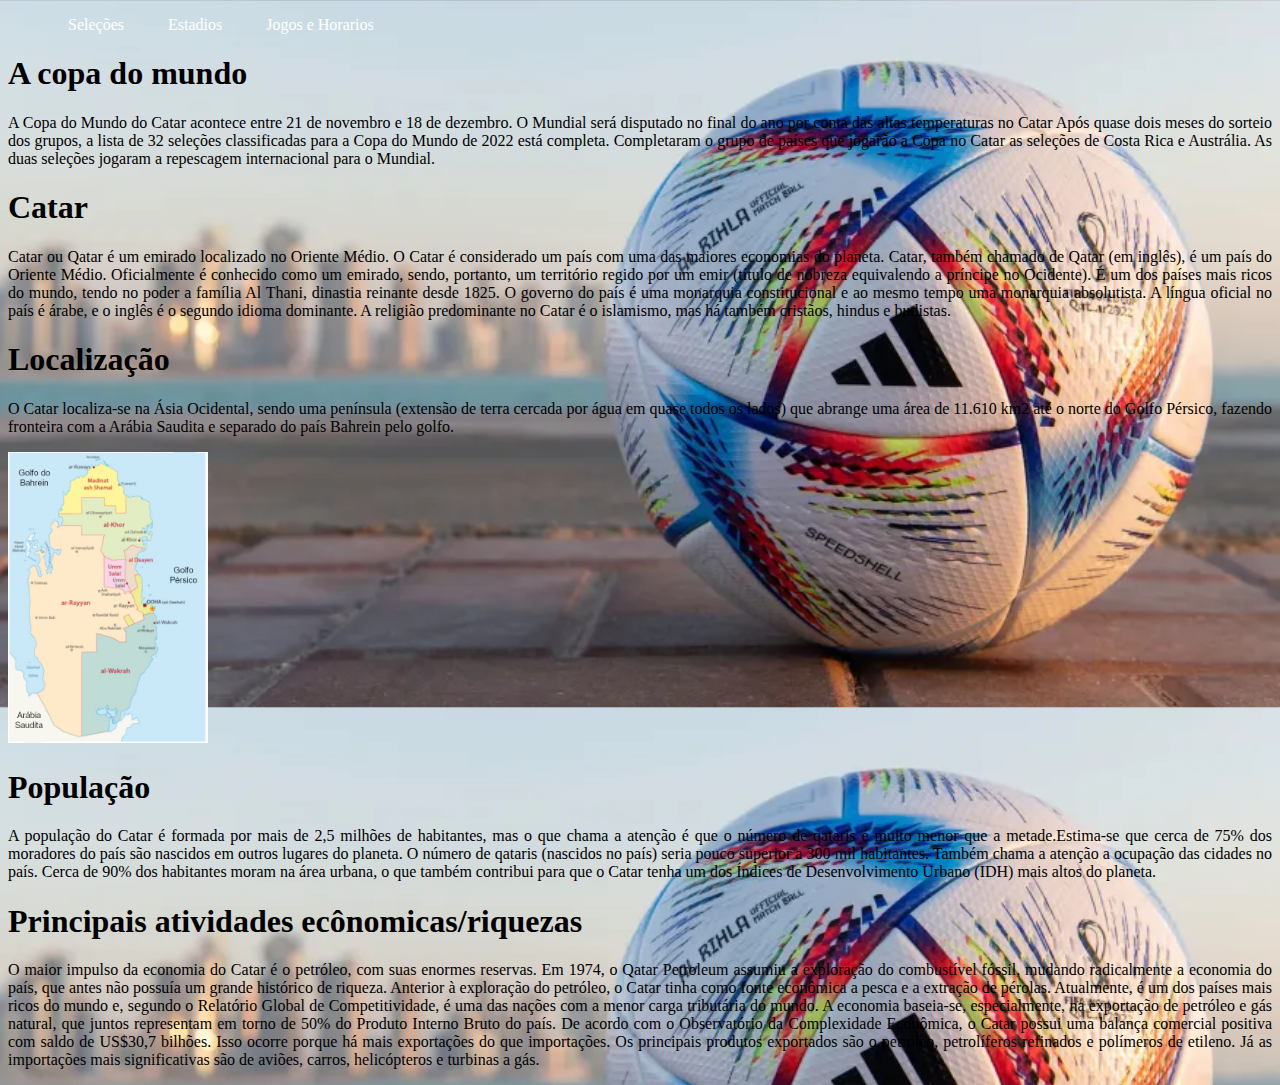
<file: index.html>
<!DOCTYPE html>
<html lang="en">

<head>
  <meta charset="UTF-8">
  <meta http-equiv="X-UA-Compatible" content="IE=edge">
  <meta name="viewport" content="width=device-width, initial-scale=1.0">
  <link rel="stylesheet" href="style.css">
  <title>Copa do mundo 2022</title>


</head>

<body>
  <ul class="navegaçao">
    <li><a href="selecoes.html">Seleções</a></li>
    <li><a href="estadios.html">Estadios</a></li>
    <li><a href="jogosehorarios.html">Jogos e Horarios</a></li>
  </ul>
  <div class="pagina1">
    <h1>A copa do mundo</h1>
    <p>A Copa do Mundo do Catar acontece entre 21 de novembro e 18 de dezembro. O Mundial será disputado no final do ano por conta das altas temperaturas no Catar
      Após quase dois meses do sorteio dos grupos, a lista de 32 seleções classificadas para a Copa do Mundo de 2022 está completa. Completaram o grupo de países que jogarão a Copa no Catar as seleções de Costa Rica e Austrália. As duas seleções jogaram a repescagem internacional para o Mundial.
    </p>
    <h1>Catar</h1>
    <p>Catar ou Qatar é um emirado localizado no Oriente Médio. O Catar é considerado um país com uma das maiores economias do planeta.
      Catar, também chamado de Qatar (em inglês), é um país do Oriente Médio. Oficialmente é conhecido como um emirado, sendo, portanto, um território regido por um emir (título de nobreza equivalendo a príncipe no Ocidente).
      É um dos países mais ricos do mundo, tendo no poder a família Al Thani, dinastia reinante desde 1825. O governo do país é uma monarquia constitucional e ao mesmo tempo uma monarquia absolutista.

      A língua oficial no país é árabe, e o inglês é o segundo idioma dominante. A religião predominante no Catar é o islamismo, mas há também cristãos, hindus e budistas.

    </p>

    <h1>Localização</h1>
    <p>O Catar localiza-se na Ásia Ocidental, sendo uma península (extensão de terra cercada por água em quase todos os lados) que abrange uma área de 11.610 km2 até o norte do Golfo Pérsico, fazendo fronteira com a Arábia Saudita e separado do país Bahrein pelo golfo.</p>
    <img src="./Imagens/mapa-catar.jpg" width="200">

    <h1>População</h1>
    <p>A população do Catar é formada por mais de 2,5 milhões de habitantes, mas o que chama a atenção é que o número de qataris é muito menor que a metade.Estima-se que cerca de 75% dos moradores do país são nascidos em outros lugares do planeta. O número de qataris (nascidos no país) seria pouco superior a 300 mil habitantes.
      Também chama a atenção a ocupação das cidades no país. Cerca de 90% dos habitantes moram na área urbana, o que também contribui para que o Catar tenha um dos Índices de Desenvolvimento Urbano (IDH) mais altos do planeta.</p>
    <h1>Principais atividades ecônomicas/riquezas</h1>
    <p>O maior impulso da economia do Catar é o petróleo, com suas enormes reservas. Em 1974, o Qatar Petroleum assumiu a exploração do combustível fóssil, mudando radicalmente a economia do país, que antes não possuía um grande histórico de riqueza. Anterior à exploração do petróleo, o Catar tinha como fonte econômica a pesca e a extração de pérolas.
      Atualmente, é um dos países mais ricos do mundo e, segundo o Relatório Global de Competitividade, é uma das nações com a menor carga tributária do mundo. A economia baseia-se, especialmente, na exportação de petróleo e gás natural, que juntos representam em torno de 50% do Produto Interno Bruto do país.
      De acordo com o Observatório da Complexidade Econômica, o Catar possui uma balança comercial positiva com saldo de US$30,7 bilhões. Isso ocorre porque há mais exportações do que importações. Os principais produtos exportados são o petróleo, petrolíferos refinados e polímeros de etileno. Já as importações mais significativas são de aviões, carros, helicópteros e turbinas a gás.</p>


  </div>
</body>

</html>
</file>
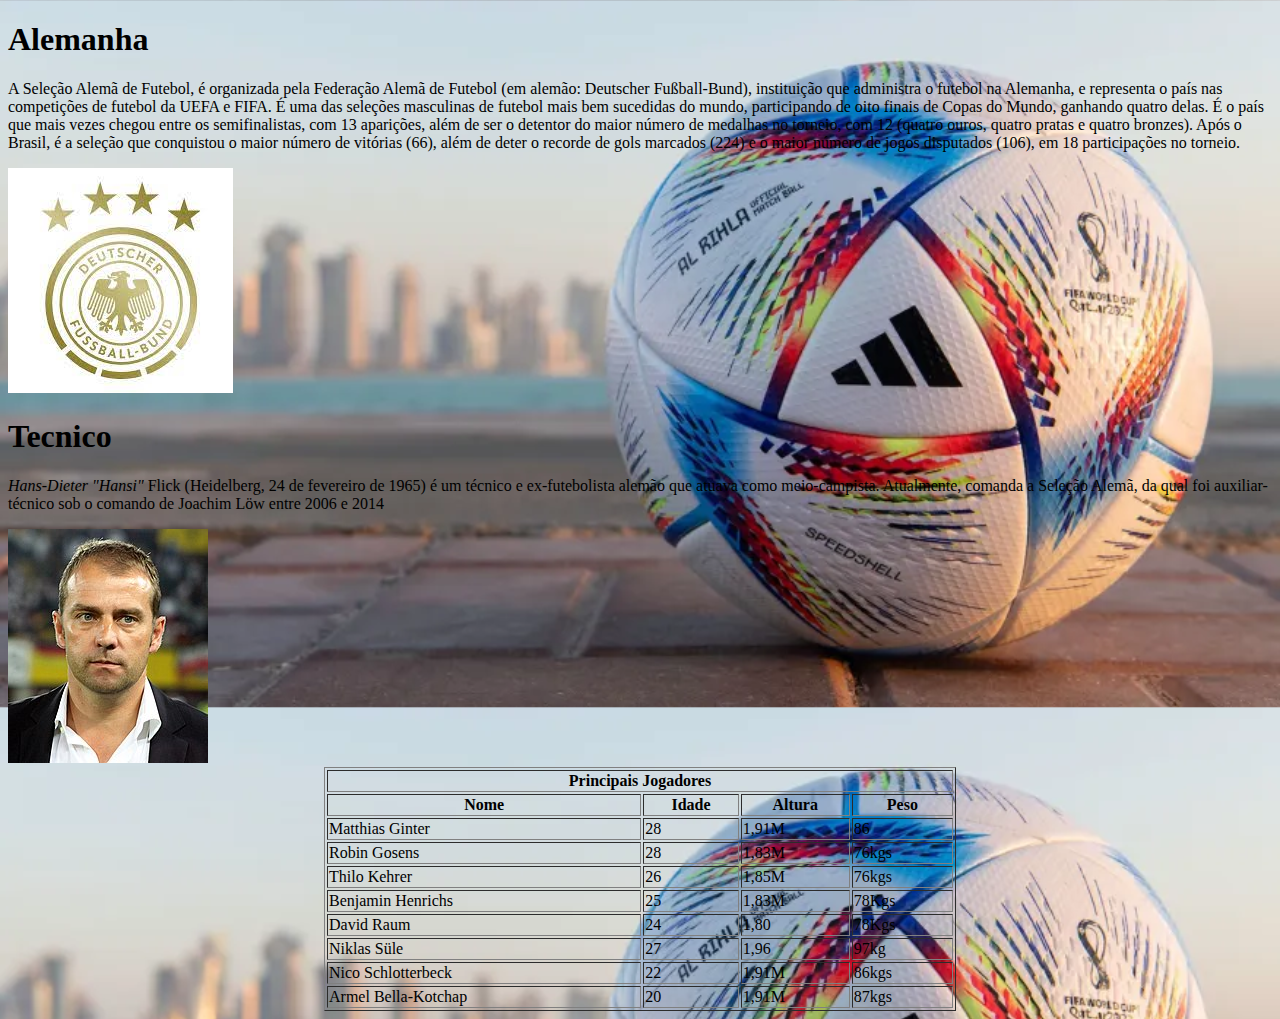
<file: alemanha.html>
<!DOCTYPE html>
<html lang="pt-br">

<head>
  <meta charset="UTF-8">
  <meta http-equiv="X-UA-Compatible" content="IE=edge">
  <meta name="viewport" content="width=device-width, initial-scale=1.0">
  <link rel="stylesheet" href="style.css">


  <title>Seleções</title>
</head>

<body>
  <h1>Alemanha</h1>
  <p>A Seleção Alemã de Futebol, é organizada pela Federação Alemã de Futebol (em alemão: Deutscher Fußball-Bund), instituição que administra o futebol na Alemanha, e representa o país nas competições de futebol da UEFA e FIFA. É uma das seleções masculinas de futebol mais bem sucedidas do mundo, participando de oito finais de Copas do Mundo, ganhando quatro delas. É o país que mais vezes chegou entre os semifinalistas, com 13 aparições, além de ser o detentor do maior número de medalhas no torneio, com 12 (quatro ouros, quatro pratas e quatro bronzes). Após o Brasil, é a seleção que conquistou o maior número de vitórias (66), além de deter o recorde de gols marcados (224) e o maior número de jogos disputados (106), em 18 participações no torneio.</p>
  <img src="./Imagens/igm1.jpg" alt="">
  <h1>Tecnico</h1>
  <p><em>Hans-Dieter "Hansi"</em> Flick (Heidelberg, 24 de fevereiro de 1965) é um técnico e ex-futebolista alemão que atuava como meio-campista. Atualmente, comanda a Seleção Alemã, da qual foi auxiliar-técnico sob o comando de Joachim Löw entre 2006 e 2014</p>
  <img src="./Imagens/tecalema.jpg" alt="">
  <section>
    <div>
      <table border="1" style="width:50%; margin: auto">
        <tr>
          <th colspan="4">Principais Jogadores</th>
        </tr>
        <tr>
          <th>Nome</th>
          <th>Idade</th>
          <th>Altura</th>
          <th>Peso</th>
        </tr>
        <tr>
          <td>Matthias Ginter</td>
          <td>28</td>
          <td>1,91M</td>
          <td>86</td>
        </tr>
        <tr>
          <td>Robin Gosens</td>
          <td>28</td>
          <td>1,83M</td>
          <td>76kgs</td>
        </tr>
        <tr>
          <td>Thilo Kehrer</td>
          <td>26</td>
          <td>1,85M</td>
          <td>76kgs</td>
        </tr>
        <tr>
          <td>Benjamin Henrichs</td>
          <td>25</td>
          <td>1,83M</td>
          <td>78Kgs</td>
        </tr>
        <tr>
          <td>David Raum</td>
          <td>24</td>
          <td>1,80</td>
          <td>78Kgs</td>
        </tr>
        <tr>
          <td>Niklas Süle</td>
          <td>27</td>
          <td>1,96</td>
          <td>97kg</td>
        </tr>
        <tr>
          <td>Nico Schlotterbeck</td>
          <td>22</td>
          <td>1,91M</td>
          <td>86kgs</td>
        </tr>
        <tr>
          <td>Armel Bella-Kotchap</td>
          <td>20</td>
          <td>1,91M</td>
          <td>87kgs</td>
        </tr>

      </table>
    </div>


  </section>


</body>

</html>
</file>
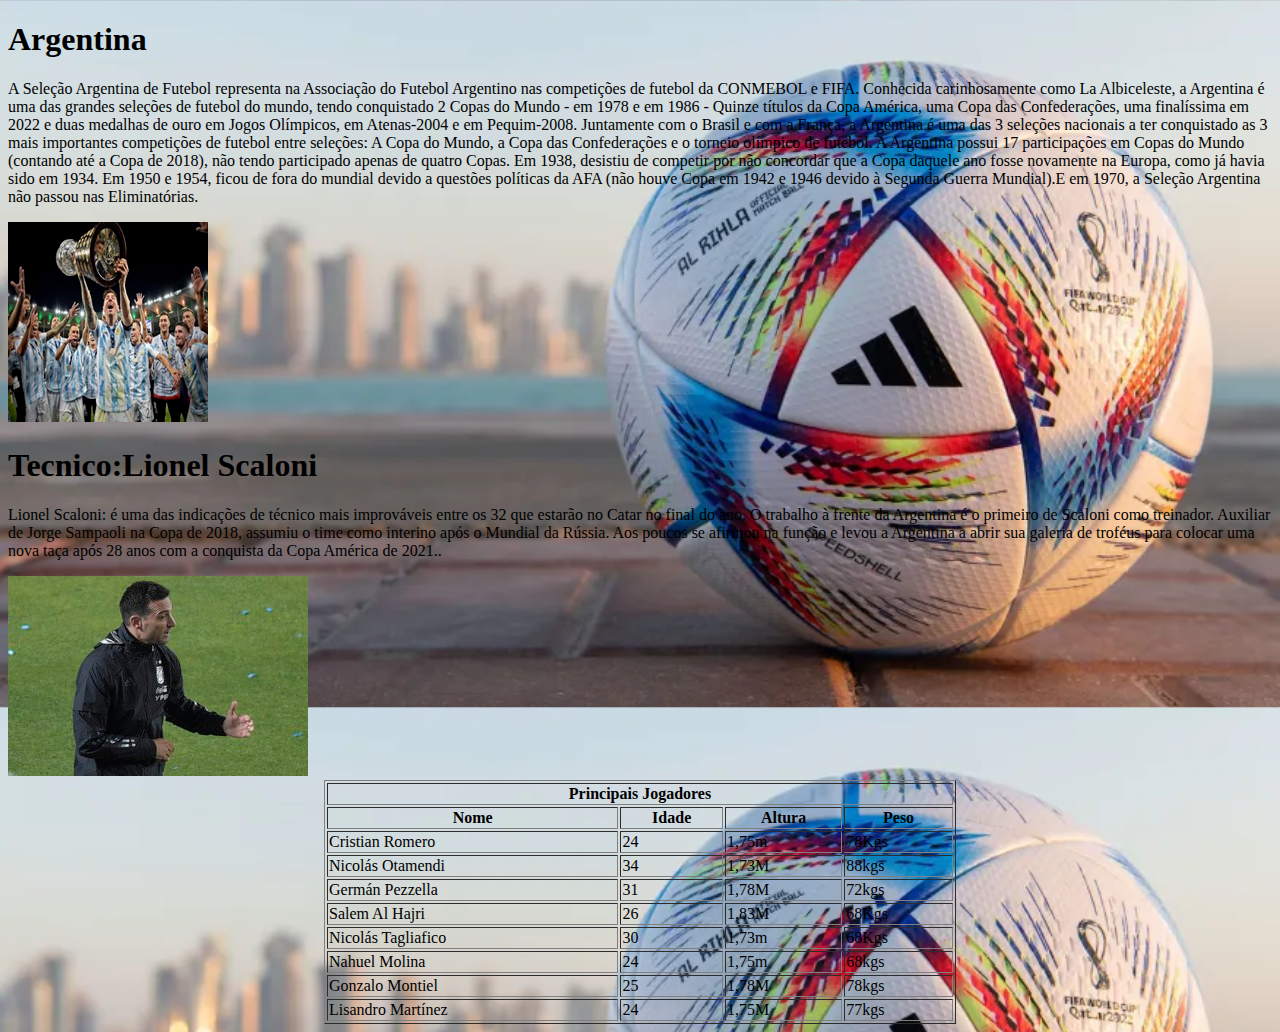
<file: argentina.html>
<!DOCTYPE html>
<html lang="pt-br">

<head>
  <meta charset="UTF-8">
  <meta http-equiv="X-UA-Compatible" content="IE=edge">
  <meta name="viewport" content="width=device-width, initial-scale=1.0">
  <link rel="stylesheet" href="style.css">

  <title>Seleções</title>
</head>

<body>
  <h1>Argentina</h1>
  <p>A Seleção Argentina de Futebol representa na Associação do Futebol Argentino nas competições de futebol da CONMEBOL e FIFA.
    Conhecida carinhosamente como La Albiceleste, a Argentina é uma das grandes seleções de futebol do mundo, tendo conquistado 2 Copas do Mundo - em 1978 e em 1986 - Quinze títulos da Copa América, uma Copa das Confederações, uma finalíssima em 2022 e duas medalhas de ouro em Jogos Olímpicos, em Atenas-2004 e em Pequim-2008. Juntamente com o Brasil e com a França, a Argentina é uma das 3 seleções nacionais a ter conquistado as 3 mais importantes competições de futebol entre seleções: A Copa do Mundo, a Copa das Confederações e o torneio olímpico de futebol.
    A Argentina possui 17 participações em Copas do Mundo (contando até a Copa de 2018), não tendo participado apenas de quatro Copas. Em 1938, desistiu de competir por não concordar que a Copa daquele ano fosse novamente na Europa, como já havia sido em 1934. Em 1950 e 1954, ficou de fora do mundial devido a questões políticas da AFA (não houve Copa em 1942 e 1946 devido à Segunda Guerra Mundial).E em 1970, a Seleção Argentina não passou nas Eliminatórias.</p>
  <img src="./Imagens/argentina22 (1).png" alt="">
  <h1>Tecnico:Lionel Scaloni</h1>
  <p>Lionel Scaloni: é uma das indicações de técnico mais improváveis entre os 32 que estarão no Catar no final do ano. O trabalho à frente da Argentina é o primeiro de Scaloni como treinador. Auxiliar de Jorge Sampaoli na Copa de 2018, assumiu o time como interino após o Mundial da Rússia. Aos poucos se afirmou na função e levou a Argentina a abrir sua galeria de troféus para colocar uma nova taça após 28 anos com a conquista da Copa América de 2021..</p>
  <img src="./Imagens/tecarg.jpg" alt="">
  <section>
    <div>
      <table border="1" style="width:50%; margin: auto">
        <tr>
          <th colspan="4">Principais Jogadores</th>
        </tr>
        <tr>
          <th>Nome</th>
          <th>Idade</th>
          <th>Altura</th>
          <th>Peso</th>
        </tr>
        <tr>
          <td>Cristian Romero</td>
          <td>24</td>
          <td>1,75m</td>
          <td>78Kgs</td>
        </tr>
        <tr>
          <td>Nicolás Otamendi</td>
          <td>34</td>
          <td>1,73M</td>
          <td>88kgs</td>
        </tr>
        <tr>
          <td>Germán Pezzella</td>
          <td>31</td>
          <td>1,78M</td>
          <td>72kgs</td>
        </tr>
        <tr>
          <td>Salem Al Hajri</td>
          <td>26</td>
          <td>1,83M</td>
          <td>68Kgs</td>
        </tr>
        <tr>
          <td>Nicolás Tagliafico</td>
          <td>30</td>
          <td>1,73m</td>
          <td>68Kgs</td>
        </tr>
        <tr>
          <td>Nahuel Molina</td>
          <td>24</td>
          <td>1,75m</td>
          <td>68kgs</td>
        </tr>
        <tr>
          <td>Gonzalo Montiel</td>
          <td>25</td>
          <td>1,78M</td>
          <td>78kgs</td>
        </tr>
        <tr>
          <td>Lisandro Martínez</td>
          <td>24</td>
          <td>1,75M</td>
          <td>77kgs</td>
        </tr>

      </table>
    </div>


  </section>


</body>

</html>
</file>
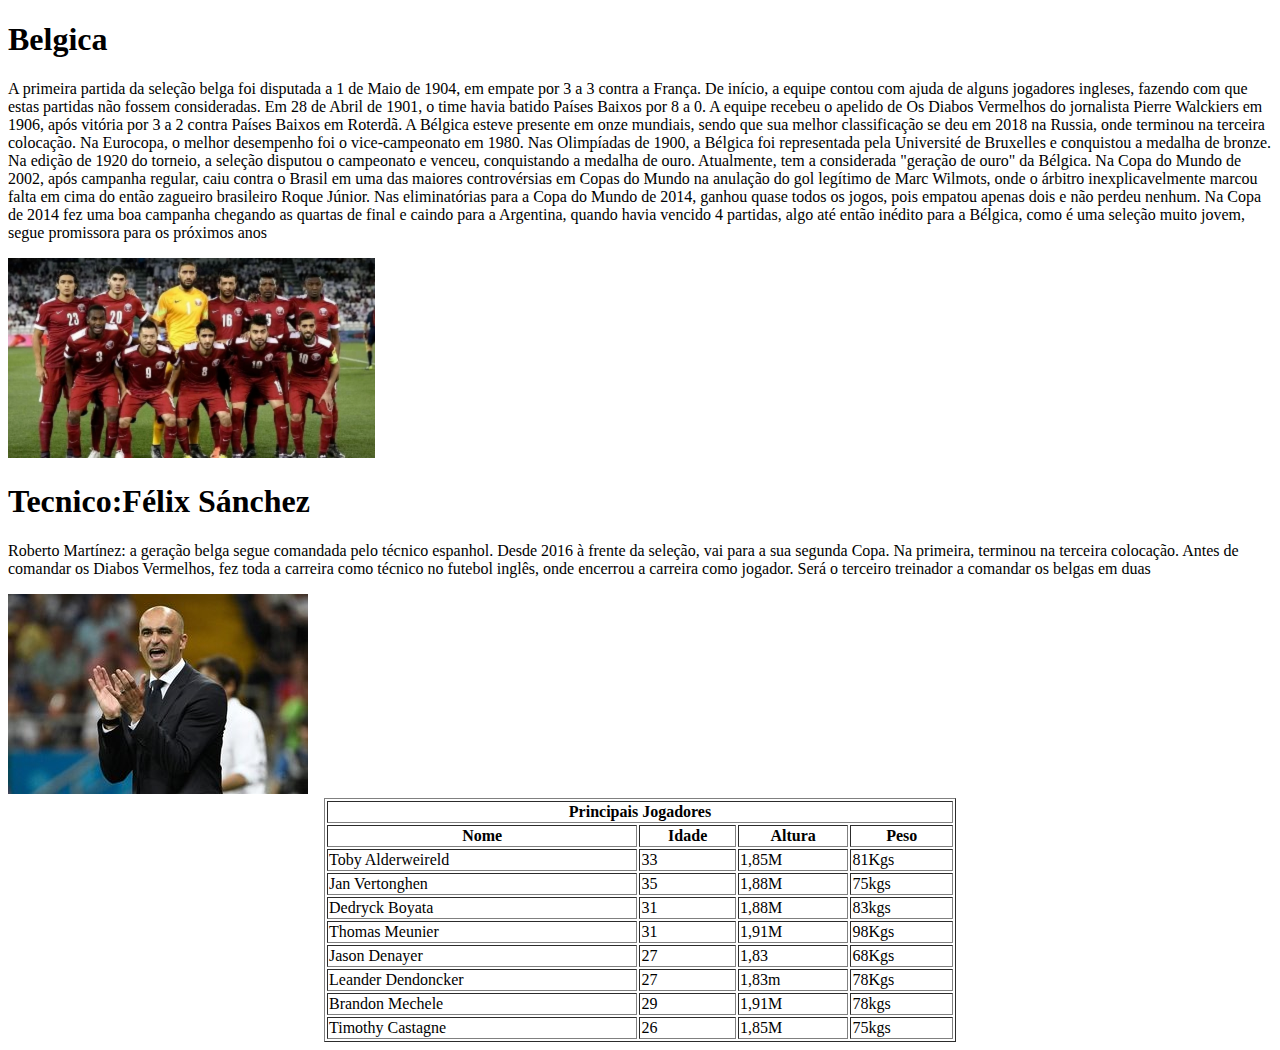
<file: belgica.html>
<!DOCTYPE html>
<html lang="pt-br">

<head>
  <meta charset="UTF-8">
  <meta http-equiv="X-UA-Compatible" content="IE=edge">
  <meta name="viewport" content="width=device-width, initial-scale=1.0">

  <title>Seleções</title>
</head>

<body>
  <h1>Belgica</h1>
  <p>A primeira partida da seleção belga foi disputada a 1 de Maio de 1904, em empate por 3 a 3 contra a França. De início, a equipe contou com ajuda de alguns jogadores ingleses, fazendo com que estas partidas não fossem consideradas. Em 28 de Abril de 1901, o time havia batido Países Baixos por 8 a 0.

    A equipe recebeu o apelido de Os Diabos Vermelhos do jornalista Pierre Walckiers em 1906, após vitória por 3 a 2 contra Países Baixos em Roterdã.

    A Bélgica esteve presente em onze mundiais, sendo que sua melhor classificação se deu em 2018 na Russia, onde terminou na terceira colocação. Na Eurocopa, o melhor desempenho foi o vice-campeonato em 1980.

    Nas Olimpíadas de 1900, a Bélgica foi representada pela Université de Bruxelles e conquistou a medalha de bronze. Na edição de 1920 do torneio, a seleção disputou o campeonato e venceu, conquistando a medalha de ouro. Atualmente, tem a considerada "geração de ouro" da Bélgica. Na Copa do Mundo de 2002, após campanha regular, caiu contra o Brasil em uma das maiores controvérsias em Copas do Mundo na anulação do gol legítimo de Marc Wilmots, onde o árbitro inexplicavelmente marcou falta em cima do então zagueiro brasileiro Roque Júnior.

    Nas eliminatórias para a Copa do Mundo de 2014, ganhou quase todos os jogos, pois empatou apenas dois e não perdeu nenhum. Na Copa de 2014 fez uma boa campanha chegando as quartas de final e caindo para a Argentina, quando havia vencido 4 partidas, algo até então inédito para a Bélgica, como é uma seleção muito jovem, segue promissora para os próximos anos</p>
  <img src="./Imagens/belg222.png" alt="width 200px">
  <h1>Tecnico:Félix Sánchez</h1>
  <p>Roberto Martínez: a geração belga segue comandada pelo técnico espanhol. Desde 2016 à frente da seleção, vai para a sua segunda Copa. Na primeira, terminou na terceira colocação. Antes de comandar os Diabos Vermelhos, fez toda a carreira como técnico no futebol inglês, onde encerrou a carreira como jogador. Será o terceiro treinador a comandar os belgas em duas</p>
  <img src="./Imagens/tecbelg.jpg" alt="">
  <section>
    <div>
      <table border="1" style="width:50%; margin: auto">
        <tr>
          <th colspan="4">Principais Jogadores</th>
        </tr>
        <tr>
          <th>Nome</th>
          <th>Idade</th>
          <th>Altura</th>
          <th>Peso</th>
        </tr>
        <tr>
          <td>Toby Alderweireld</td>
          <td>33</td>
          <td>1,85M</td>
          <td>81Kgs</td>
        </tr>
        <tr>
          <td>Jan Vertonghen</td>
          <td>35</td>
          <td>1,88M</td>
          <td>75kgs</td>
        </tr>
        <tr>
          <td>Dedryck Boyata</td>
          <td>31</td>
          <td>1,88M</td>
          <td>83kgs</td>
        </tr>
        <tr>
          <td>Thomas Meunier</td>
          <td>31</td>
          <td>1,91M</td>
          <td>98Kgs</td>
        </tr>
        <tr>
          <td>Jason Denayer</td>
          <td>27</td>
          <td>1,83</td>
          <td>68Kgs</td>
        </tr>
        <tr>
          <td>Leander Dendoncker</td>
          <td>27</td>
          <td>1,83m</td>
          <td>78Kgs</td>
        </tr>
        <tr>
          <td>Brandon Mechele</td>
          <td>29</td>
          <td>1,91M</td>
          <td>78kgs</td>
        </tr>
        <tr>
          <td>Timothy Castagne</td>
          <td>26</td>
          <td>1,85M</td>
          <td>75kgs</td>
        </tr>

      </table>
    </div>


  </section>


</body>

</html>
</file>
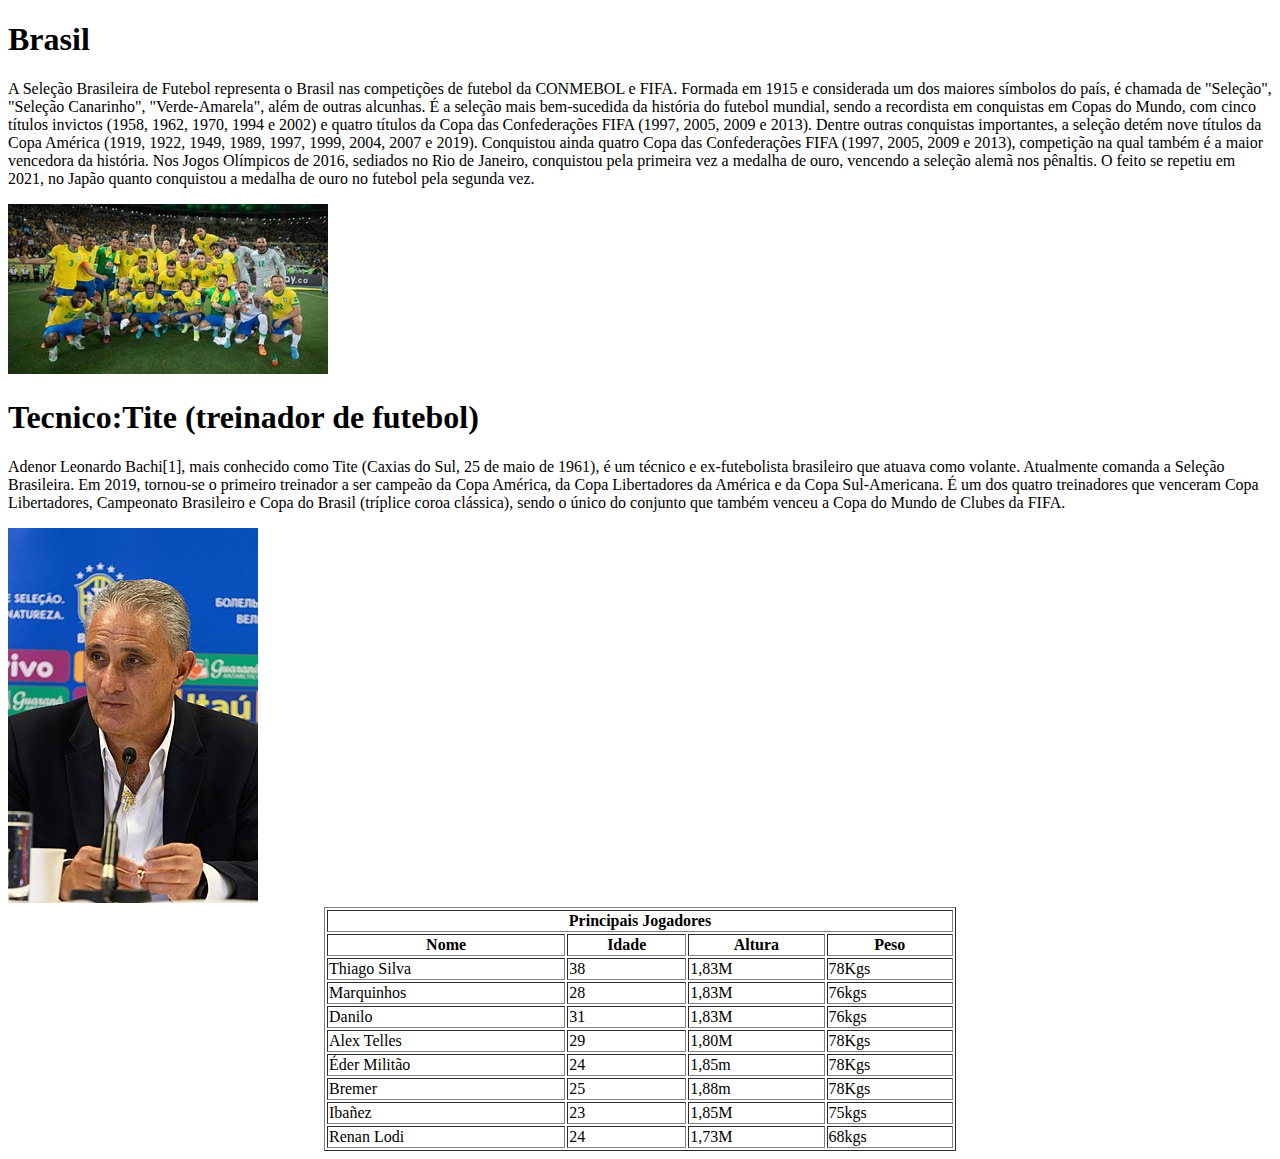
<file: brasil.html>
<!DOCTYPE html>
<html lang="pt-br">

<head>
  <meta charset="UTF-8">
  <meta http-equiv="X-UA-Compatible" content="IE=edge">
  <meta name="viewport" content="width=device-width, initial-scale=1.0">

  <title>Seleções</title>
</head>

<body>
  <h1>Brasil</h1>
  <p>A Seleção Brasileira de Futebol representa o Brasil nas competições de futebol da CONMEBOL e FIFA.

    Formada em 1915 e considerada um dos maiores símbolos do país, é chamada de "Seleção", "Seleção Canarinho", "Verde-Amarela", além de outras alcunhas. É a seleção mais bem-sucedida da história do futebol mundial, sendo a recordista em conquistas em Copas do Mundo, com cinco títulos invictos (1958, 1962, 1970, 1994 e 2002) e quatro títulos da Copa das Confederações FIFA (1997, 2005, 2009 e 2013).

    Dentre outras conquistas importantes, a seleção detém nove títulos da Copa América (1919, 1922, 1949, 1989, 1997, 1999, 2004, 2007 e 2019). Conquistou ainda quatro Copa das Confederações FIFA (1997, 2005, 2009 e 2013), competição na qual também é a maior vencedora da história. Nos Jogos Olímpicos de 2016, sediados no Rio de Janeiro, conquistou pela primeira vez a medalha de ouro, vencendo a seleção alemã nos pênaltis. O feito se repetiu em 2021, no Japão quanto conquistou a medalha de ouro no futebol pela segunda vez.</p>
  <img src="./Imagens/brazil1.jpg" alt="">
  <h1>Tecnico:Tite (treinador de futebol)</h1>
  <p>Adenor Leonardo Bachi[1], mais conhecido como Tite (Caxias do Sul, 25 de maio de 1961), é um técnico e ex-futebolista brasileiro que atuava como volante. Atualmente comanda a Seleção Brasileira. Em 2019, tornou-se o primeiro treinador a ser campeão da Copa América, da Copa Libertadores da América e da Copa Sul-Americana.
    É um dos quatro treinadores que venceram Copa Libertadores, Campeonato Brasileiro e Copa do Brasil (tríplice coroa clássica), sendo o único do conjunto que também venceu a Copa do Mundo de Clubes da FIFA.</p>
  <img src="./Imagens/tite.jpg" alt="">
  <section>
    <div>
      <table border="1" style="width:50%; margin: auto">
        <tr>
          <th colspan="4">Principais Jogadores</th>
        </tr>
        <tr>
          <th>Nome</th>
          <th>Idade</th>
          <th>Altura</th>
          <th>Peso</th>
        </tr>
        <tr>
          <td>Thiago Silva</td>
          <td>38</td>
          <td>1,83M</td>
          <td>78Kgs</td>
        </tr>
        <tr>
          <td>Marquinhos</td>
          <td>28</td>
          <td>1,83M</td>
          <td>76kgs</td>
        </tr>
        <tr>
          <td>Danilo</td>
          <td>31</td>
          <td>1,83M</td>
          <td>76kgs</td>
        </tr>
        <tr>
          <td>Alex Telles</td>
          <td>29</td>
          <td>1,80M</td>
          <td>78Kgs</td>
        </tr>
        <tr>
          <td>Éder Militão</td>
          <td>24</td>
          <td>1,85m</td>
          <td>78Kgs</td>
        </tr>
        <tr>
          <td>Bremer</td>
          <td>25</td>
          <td>1,88m</td>
          <td>78Kgs</td>
        </tr>
        <tr>
          <td>Ibañez</td>
          <td>23</td>
          <td>1,85M</td>
          <td>75kgs</td>
        </tr>
        <tr>
          <td>Renan Lodi</td>
          <td>24</td>
          <td>1,73M</td>
          <td>68kgs</td>
        </tr>

      </table>
    </div>


  </section>


</body>

</html>
</file>
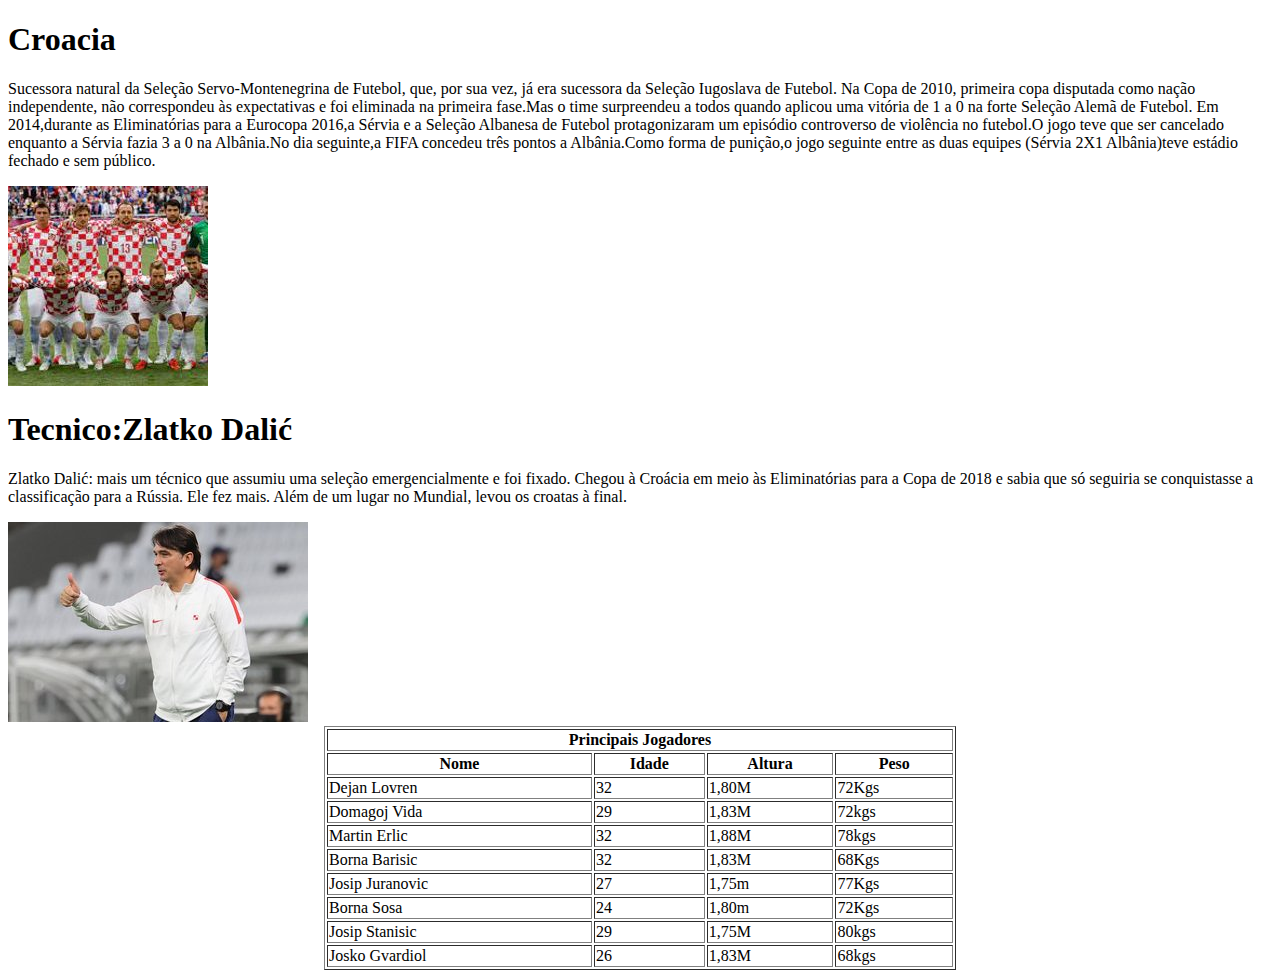
<file: croacia.html>
<!DOCTYPE html>
<html lang="pt-br">

<head>
  <meta charset="UTF-8">
  <meta http-equiv="X-UA-Compatible" content="IE=edge">
  <meta name="viewport" content="width=device-width, initial-scale=1.0">

  <title>Seleções</title>
</head>

<body>
  <h1>Croacia</h1>
  <p>Sucessora natural da Seleção Servo-Montenegrina de Futebol, que, por sua vez, já era sucessora da Seleção Iugoslava de Futebol. Na Copa de 2010, primeira copa disputada como nação independente, não correspondeu às expectativas e foi eliminada na primeira fase.Mas o time surpreendeu a todos quando aplicou uma vitória de 1 a 0 na forte Seleção Alemã de Futebol. Em 2014,durante as Eliminatórias para a Eurocopa 2016,a Sérvia e a Seleção Albanesa de Futebol protagonizaram um episódio controverso de violência no futebol.O jogo teve que ser cancelado enquanto a Sérvia fazia 3 a 0 na Albânia.No dia seguinte,a FIFA concedeu três pontos a Albânia.Como forma de punição,o jogo seguinte entre as duas equipes (Sérvia 2X1 Albânia)teve estádio fechado e sem público.</p>
  <img src="./Imagens/croatia22.jpg" alt="">
  <h1>Tecnico:Zlatko Dalić</h1>
  <p>Zlatko Dalić: mais um técnico que assumiu uma seleção emergencialmente e foi fixado. Chegou à Croácia em meio às Eliminatórias para a Copa de 2018 e sabia que só seguiria se conquistasse a classificação para a Rússia. Ele fez mais. Além de um lugar no Mundial, levou os croatas à final.</p>
  <img src="./Imagens/2184533_7cd2a20a84c569f.jpg" alt="">
  <section>
    <div>
      <table border="1" style="width:50%; margin: auto">
        <tr>
          <th colspan="4">Principais Jogadores</th>
        </tr>
        <tr>
          <th>Nome</th>
          <th>Idade</th>
          <th>Altura</th>
          <th>Peso</th>
        </tr>
        <tr>
          <td>Dejan Lovren</td>
          <td>32</td>
          <td>1,80M</td>
          <td>72Kgs</td>
        </tr>
        <tr>
          <td>Domagoj Vida</td>
          <td>29</td>
          <td>1,83M</td>
          <td>72kgs</td>
        </tr>
        <tr>
          <td>Martin Erlic</td>
          <td>32</td>
          <td>1,88M</td>
          <td>78kgs</td>
        </tr>
        <tr>
          <td>Borna Barisic</td>
          <td>32</td>
          <td>1,83M</td>
          <td>68Kgs</td>
        </tr>
        <tr>
          <td>Josip Juranovic</td>
          <td>27</td>
          <td>1,75m</td>
          <td>77Kgs</td>
        </tr>
        <tr>
          <td>Borna Sosa</td>
          <td>24</td>
          <td>1,80m</td>
          <td>72Kgs</td>
        </tr>
        <tr>
          <td>Josip Stanisic</td>
          <td>29</td>
          <td>1,75M</td>
          <td>80kgs</td>
        </tr>
        <tr>
          <td>Josko Gvardiol</td>
          <td>26</td>
          <td>1,83M</td>
          <td>68kgs</td>
        </tr>

      </table>
    </div>


  </section>


</body>

</html>
</file>
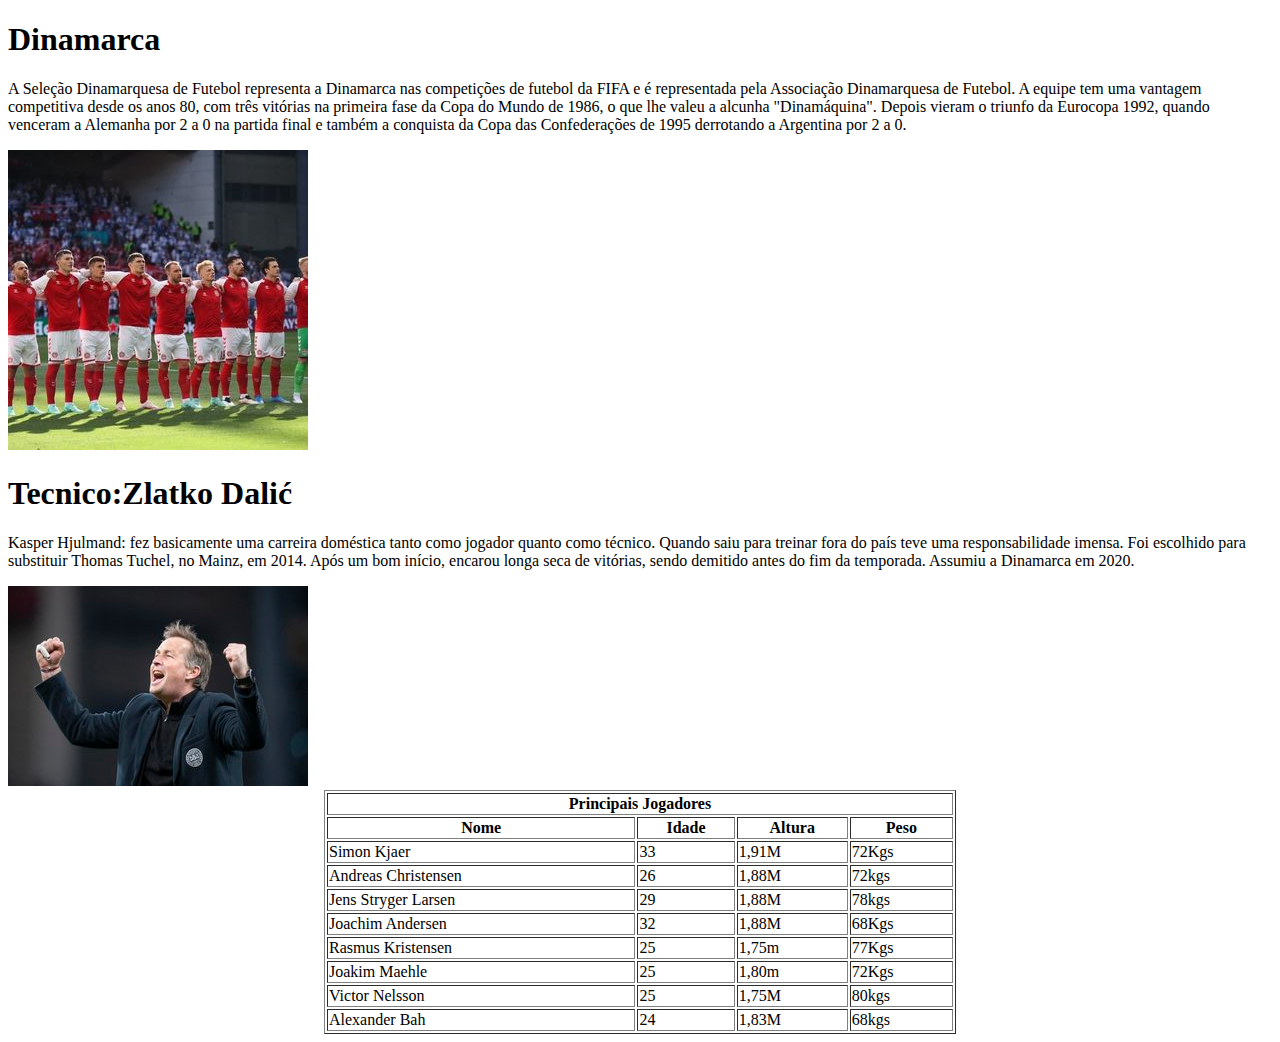
<file: dinamarca.html>
<!DOCTYPE html>
<html lang="pt-br">

<head>
  <meta charset="UTF-8">
  <meta http-equiv="X-UA-Compatible" content="IE=edge">
  <meta name="viewport" content="width=device-width, initial-scale=1.0">

  <title>Seleções</title>
</head>

<body>
  <h1>Dinamarca</h1>
  <p>A Seleção Dinamarquesa de Futebol representa a Dinamarca nas competições de futebol da FIFA e é representada pela Associação Dinamarquesa de Futebol. A equipe tem uma vantagem competitiva desde os anos 80, com três vitórias na primeira fase da Copa do Mundo de 1986, o que lhe valeu a alcunha "Dinamáquina". Depois vieram o triunfo da Eurocopa 1992, quando venceram a Alemanha por 2 a 0 na partida final e também a conquista da Copa das Confederações de 1995 derrotando a Argentina por 2 a 0.</p>
  <img src="./Imagens/dina22.jpg" alt="">
  <h1>Tecnico:Zlatko Dalić</h1>
  <p>Kasper Hjulmand: fez basicamente uma carreira doméstica tanto como jogador quanto como técnico. Quando saiu para treinar fora do país teve uma responsabilidade imensa. Foi escolhido para substituir Thomas Tuchel, no Mainz, em 2014. Após um bom início, encarou longa seca de vitórias, sendo demitido antes do fim da temporada. Assumiu a Dinamarca em 2020.</p>
  <img src="./Imagens/tecdina.jpg" alt="">
  <section>
    <div>
      <table border="1" style="width:50%; margin: auto">
        <tr>
          <th colspan="4">Principais Jogadores</th>
        </tr>
        <tr>
          <th>Nome</th>
          <th>Idade</th>
          <th>Altura</th>
          <th>Peso</th>
        </tr>
        <tr>
          <td>Simon Kjaer</td>
          <td>33</td>
          <td>1,91M</td>
          <td>72Kgs</td>
        </tr>
        <tr>
          <td>Andreas Christensen</td>
          <td>26</td>
          <td>1,88M</td>
          <td>72kgs</td>
        </tr>
        <tr>
          <td>Jens Stryger Larsen</td>
          <td>29</td>
          <td>1,88M</td>
          <td>78kgs</td>
        </tr>
        <tr>
          <td>Joachim Andersen</td>
          <td>32</td>
          <td>1,88M</td>
          <td>68Kgs</td>
        </tr>
        <tr>
          <td>Rasmus Kristensen</td>
          <td>25</td>
          <td>1,75m</td>
          <td>77Kgs</td>
        </tr>
        <tr>
          <td>Joakim Maehle</td>
          <td>25</td>
          <td>1,80m</td>
          <td>72Kgs</td>
        </tr>
        <tr>
          <td>Victor Nelsson</td>
          <td>25</td>
          <td>1,75M</td>
          <td>80kgs</td>
        </tr>
        <tr>
          <td>Alexander Bah</td>
          <td>24</td>
          <td>1,83M</td>
          <td>68kgs</td>
        </tr>

      </table>
    </div>


  </section>


</body>

</html>
</file>
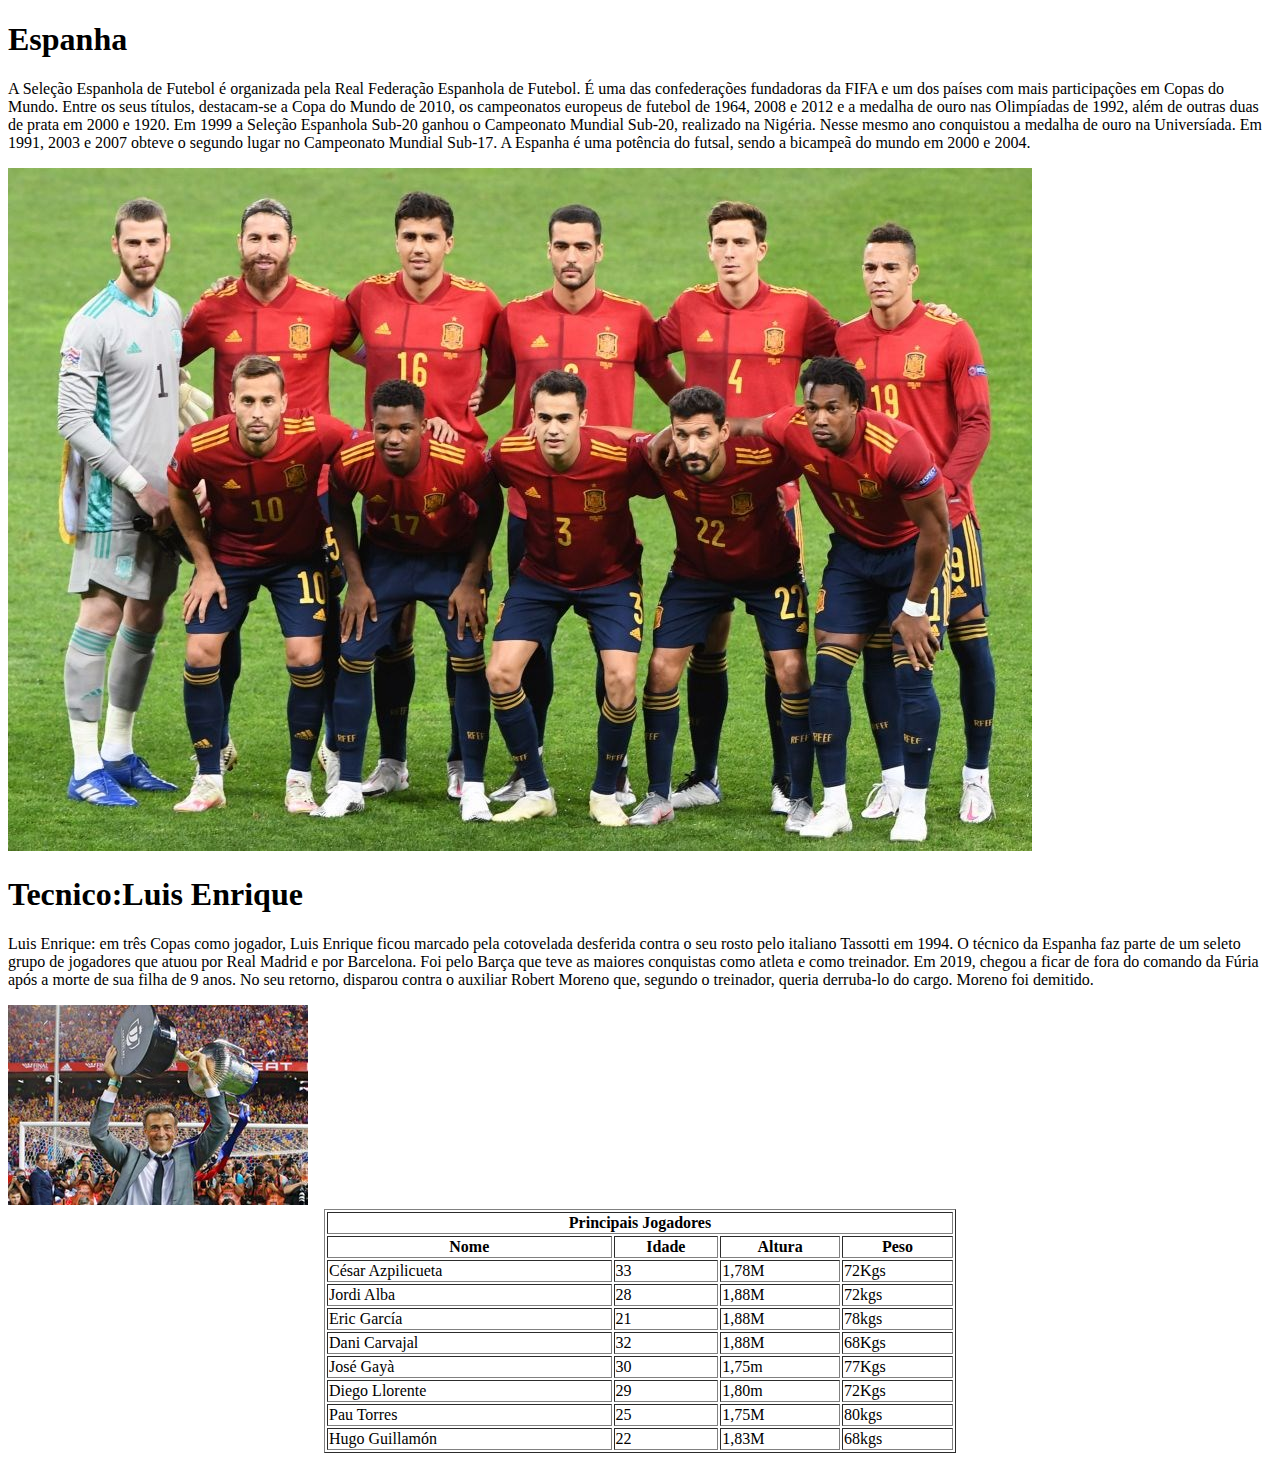
<file: espanha.html>
<!DOCTYPE html>
<html lang="pt-br">

<head>
  <meta charset="UTF-8">
  <meta http-equiv="X-UA-Compatible" content="IE=edge">
  <meta name="viewport" content="width=device-width, initial-scale=1.0">

  <title>Seleções</title>
</head>

<body>
  <h1>Espanha</h1>
  <p>A Seleção Espanhola de Futebol é organizada pela Real Federação Espanhola de Futebol. É uma das confederações fundadoras da FIFA e um dos países com mais participações em Copas do Mundo. Entre os seus títulos, destacam-se a Copa do Mundo de 2010, os campeonatos europeus de futebol de 1964, 2008 e 2012 e a medalha de ouro nas Olimpíadas de 1992, além de outras duas de prata em 2000 e 1920. Em 1999 a Seleção Espanhola Sub-20 ganhou o Campeonato Mundial Sub-20, realizado na Nigéria. Nesse mesmo ano conquistou a medalha de ouro na Universíada. Em 1991, 2003 e 2007 obteve o segundo lugar no Campeonato Mundial Sub-17. A Espanha é uma potência do futsal, sendo a bicampeã do mundo em 2000 e 2004.</p>
  <img src="./Imagens/espanha.jpg" alt="">
  <h1>Tecnico:Luis Enrique</h1>
  <p>Luis Enrique: em três Copas como jogador, Luis Enrique ficou marcado pela cotovelada desferida contra o seu rosto pelo italiano Tassotti em 1994. O técnico da Espanha faz parte de um seleto grupo de jogadores que atuou por Real Madrid e por Barcelona. Foi pelo Barça que teve as maiores conquistas como atleta e como treinador. Em 2019, chegou a ficar de fora do comando da Fúria após a morte de sua filha de 9 anos. No seu retorno, disparou contra o auxiliar Robert Moreno que, segundo o treinador, queria derruba-lo do cargo. Moreno foi demitido.</p>
  <img src="./Imagens/tecesp.jpg" alt="">
  <section>
    <div>
      <table border="1" style="width:50%; margin: auto">
        <tr>
          <th colspan="4">Principais Jogadores</th>
        </tr>
        <tr>
          <th>Nome</th>
          <th>Idade</th>
          <th>Altura</th>
          <th>Peso</th>
        </tr>
        <tr>
          <td>César Azpilicueta</td>
          <td>33</td>
          <td>1,78M</td>
          <td>72Kgs</td>
        </tr>
        <tr>
          <td>Jordi Alba</td>
          <td>28</td>
          <td>1,88M</td>
          <td>72kgs</td>
        </tr>
        <tr>
          <td>Eric García</td>
          <td>21</td>
          <td>1,88M</td>
          <td>78kgs</td>
        </tr>
        <tr>
          <td>Dani Carvajal</td>
          <td>32</td>
          <td>1,88M</td>
          <td>68Kgs</td>
        </tr>
        <tr>
          <td>José Gayà</td>
          <td>30</td>
          <td>1,75m</td>
          <td>77Kgs</td>
        </tr>
        <tr>
          <td>Diego Llorente</td>
          <td>29</td>
          <td>1,80m</td>
          <td>72Kgs</td>
        </tr>
        <tr>
          <td>Pau Torres</td>
          <td>25</td>
          <td>1,75M</td>
          <td>80kgs</td>
        </tr>
        <tr>
          <td>Hugo Guillamón</td>
          <td>22</td>
          <td>1,83M</td>
          <td>68kgs</td>
        </tr>

      </table>
    </div>


  </section>


</body>

</html>
</file>
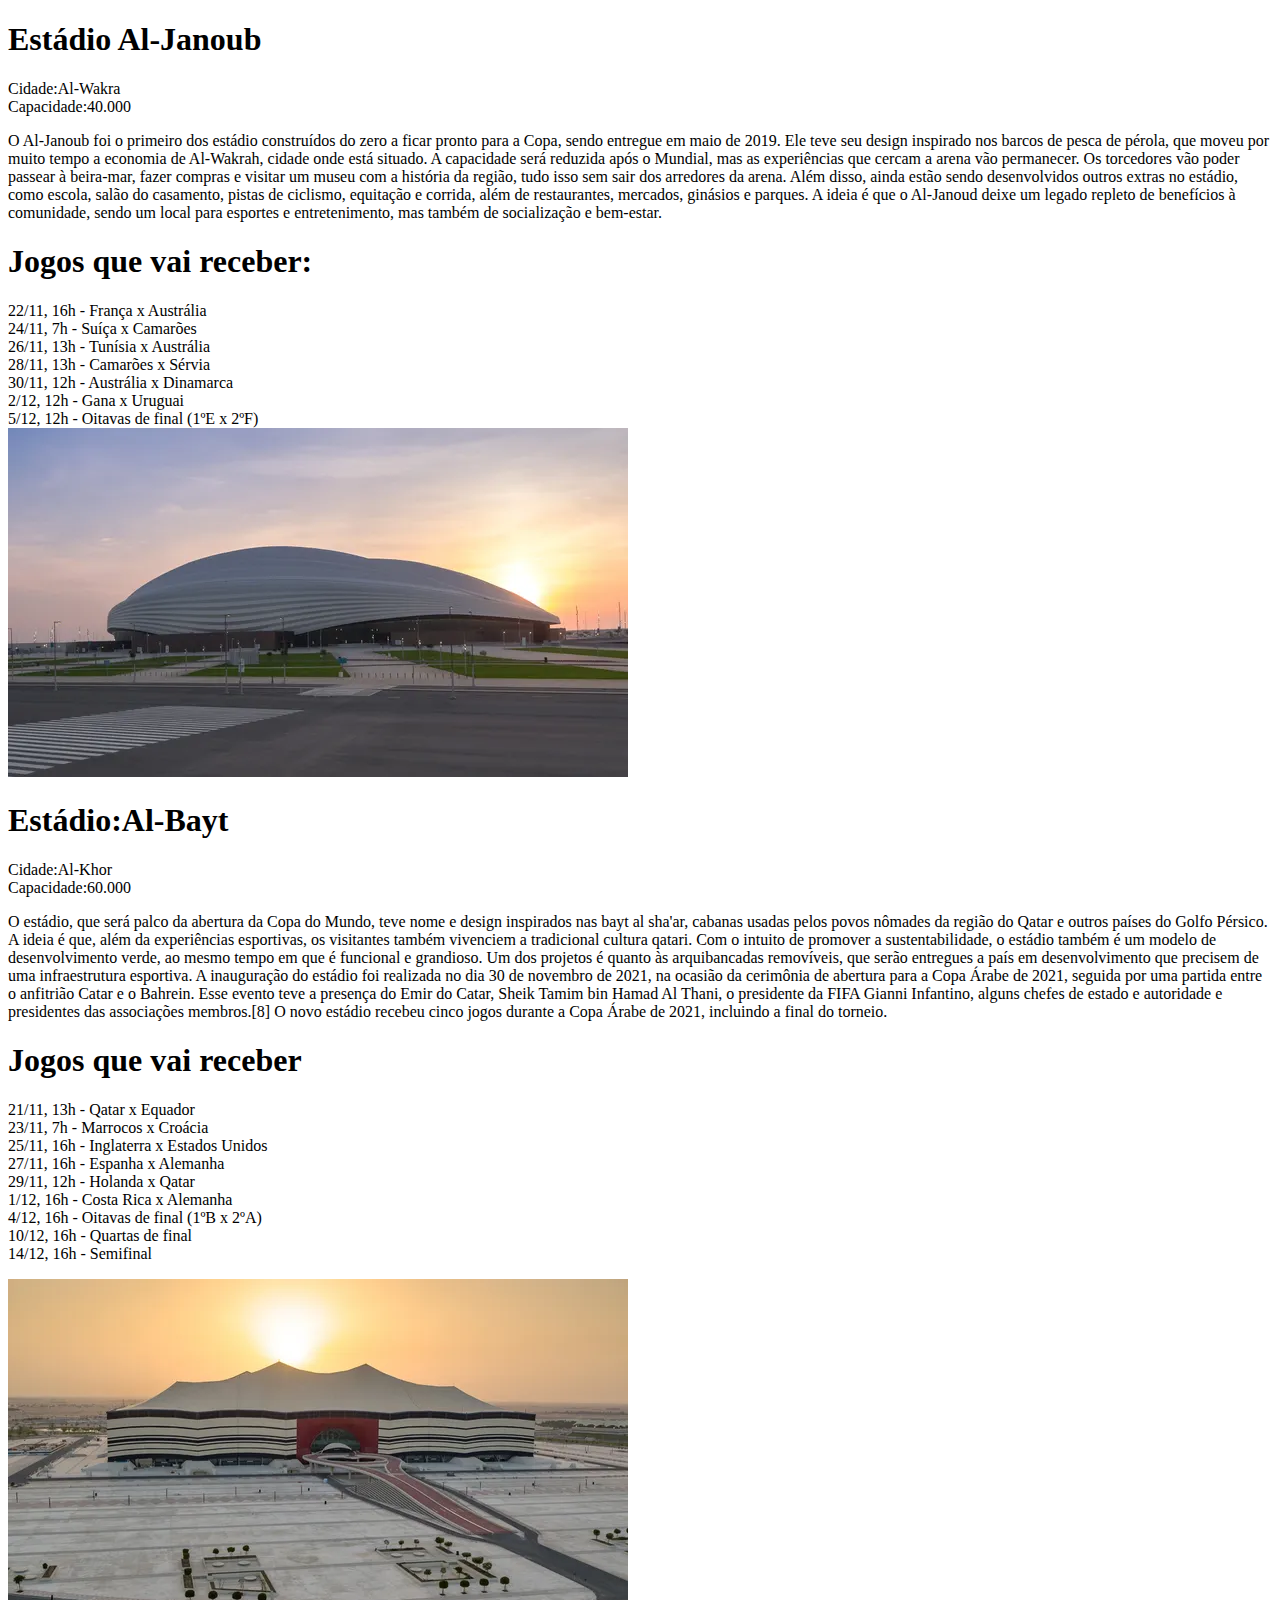
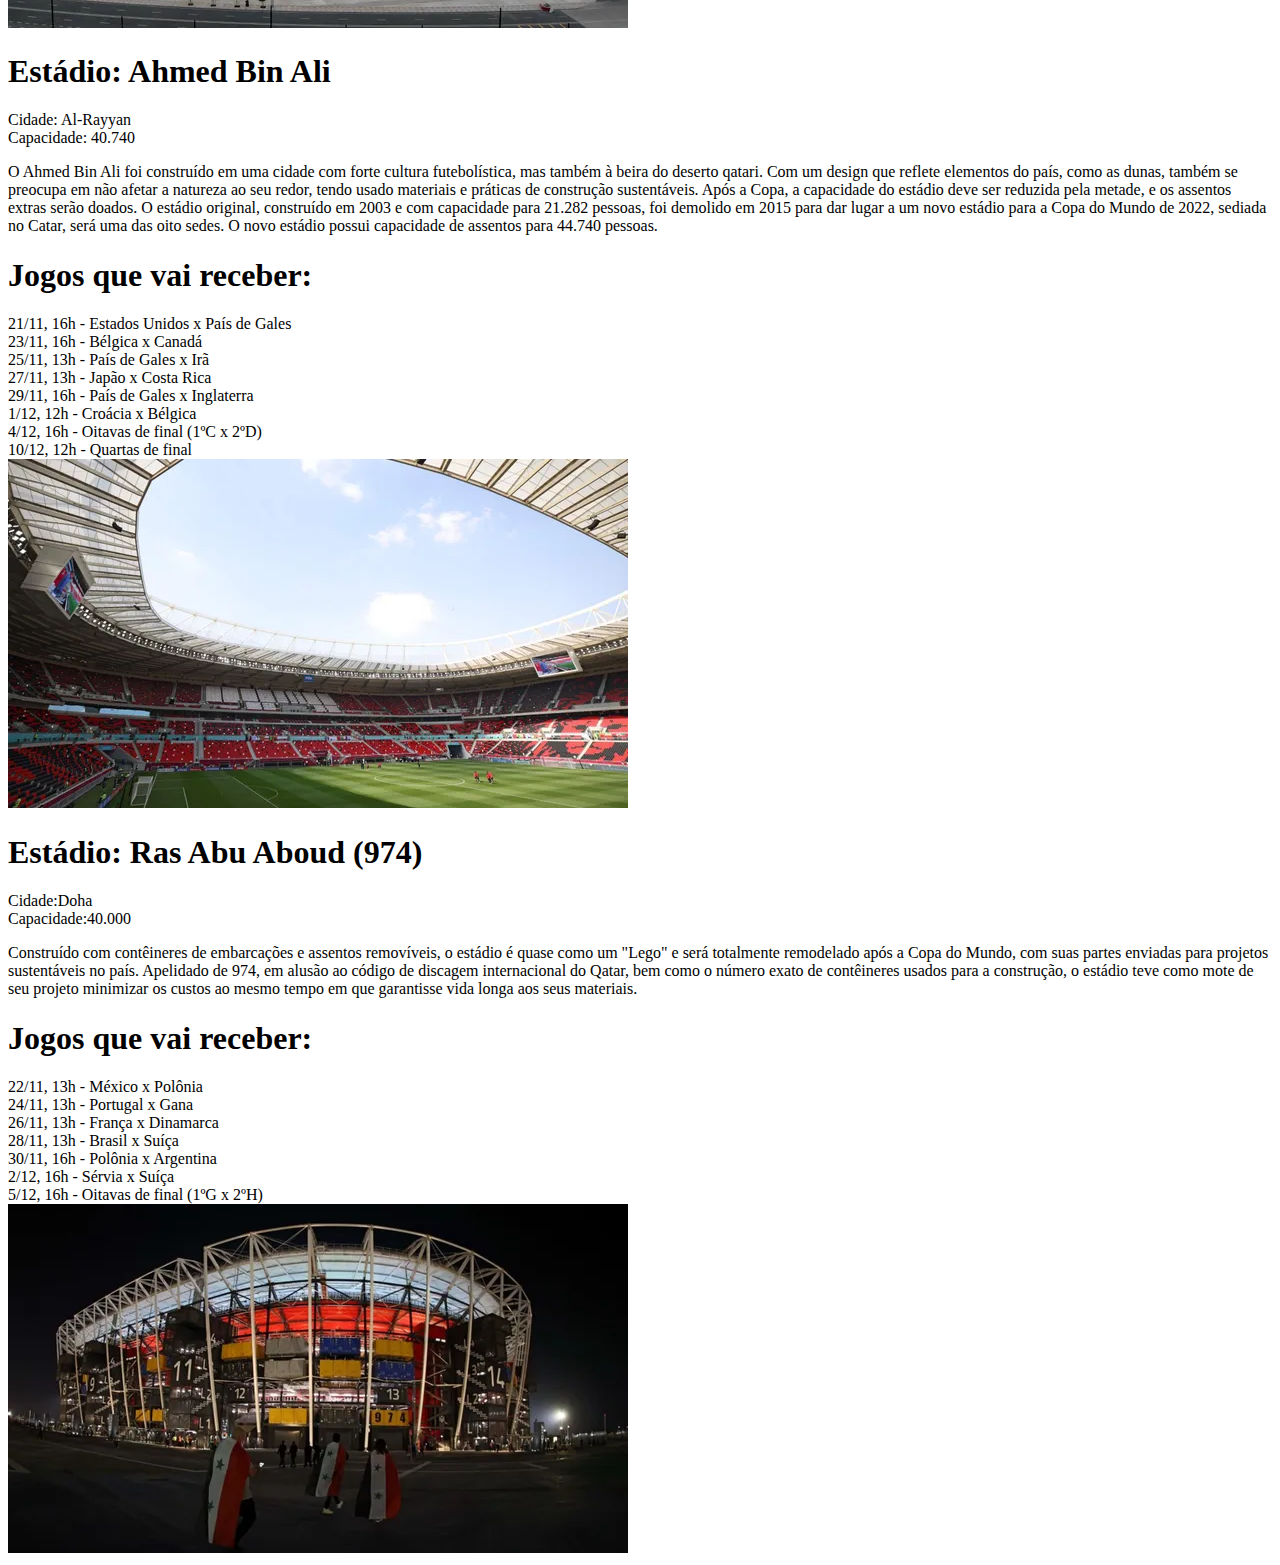
<file: estadios.html>
<!DOCTYPE html>
<html lang="en">

<head>
  <meta charset="UTF-8">
  <meta http-equiv="X-UA-Compatible" content="IE=edge">
  <meta name="viewport" content="width=device-width, initial-scale=1.0">
  <title>Estadios</title>
</head>

<body>
  <div>
    <h1>Estádio Al-Janoub</h1>
    <li>Cidade:Al-Wakra</li>
    <li>Capacidade:40.000</li>
    <p>O Al-Janoub foi o primeiro dos estádio construídos do zero a ficar pronto para a Copa, sendo entregue em maio de 2019. Ele teve seu design inspirado nos barcos de pesca de pérola, que moveu por muito tempo a economia de Al-Wakrah, cidade onde está situado.
      A capacidade será reduzida após o Mundial, mas as experiências que cercam a arena vão permanecer. Os torcedores vão poder passear à beira-mar, fazer compras e visitar um museu com a história da região, tudo isso sem sair dos arredores da arena. Além disso, ainda estão sendo desenvolvidos outros extras no estádio, como escola, salão do casamento, pistas de ciclismo, equitação e corrida, além de restaurantes, mercados, ginásios e parques.
      A ideia é que o Al-Janoud deixe um legado repleto de benefícios à comunidade, sendo um local para esportes e entretenimento, mas também de socialização e bem-estar.
    </p>
    <h1>Jogos que vai receber:</h1>
    <li>22/11, 16h - França x Austrália</li>
    <li>24/11, 7h - Suíça x Camarões</li>
    <li>26/11, 13h - Tunísia x Austrália</li>
    <li>28/11, 13h - Camarões x Sérvia</li>
    <li>30/11, 12h - Austrália x Dinamarca</li>
    <li>2/12, 12h - Gana x Uruguai</li>
    <li>5/12, 12h - Oitavas de final (1ºE x 2ºF)</li>
    <img src="./Imagens/est1.webp" alt="width 200px" srcset="">
  </div>

  <div>
    <h1>Estádio:Al-Bayt</h1>
    <li>Cidade:Al-Khor</li>
    <li>Capacidade:60.000</li>
    <p>
      O estádio, que será palco da abertura da Copa do Mundo, teve nome e design inspirados nas bayt al sha'ar, cabanas usadas pelos povos nômades da região do Qatar e outros países do Golfo Pérsico. A ideia é que, além da experiências esportivas, os visitantes também vivenciem a tradicional cultura qatari.
      Com o intuito de promover a sustentabilidade, o estádio também é um modelo de desenvolvimento verde, ao mesmo tempo em que é funcional e grandioso. Um dos projetos é quanto às arquibancadas removíveis, que serão entregues a país em desenvolvimento que precisem de uma infraestrutura esportiva.
      A inauguração do estádio foi realizada no dia 30 de novembro de 2021, na ocasião da cerimônia de abertura para a Copa Árabe de 2021, seguida por uma partida entre o anfitrião Catar e o Bahrein. Esse evento teve a presença do Emir do Catar, Sheik Tamim bin Hamad Al Thani, o presidente da FIFA Gianni Infantino, alguns chefes de estado e autoridade e presidentes das associações membros.[8] O novo estádio recebeu cinco jogos durante a Copa Árabe de 2021, incluindo a final do torneio.
    <h1>Jogos que vai receber</h1>
    <li>21/11, 13h - Qatar x Equador</li>
    <li>23/11, 7h - Marrocos x Croácia</li>
    <li>25/11, 16h - Inglaterra x Estados Unidos</li>
    <li>27/11, 16h - Espanha x Alemanha</li>
    <li>29/11, 12h - Holanda x Qatar</li>
    <li>1/12, 16h - Costa Rica x Alemanha</li>
    <li>4/12, 16h - Oitavas de final (1ºB x 2ºA)</li>
    <li>10/12, 16h - Quartas de final</li>
    <li>14/12, 16h - Semifinal</li>
    </p>
    <img src="./Imagens/est2.webp" alt="" srcset="">

    <div>
      <h1>Estádio: Ahmed Bin Ali</h1>
      <li>Cidade: Al-Rayyan</li>
      <li>Capacidade: 40.740</li>
      <p>O Ahmed Bin Ali foi construído em uma cidade com forte cultura futebolística, mas também à beira do deserto qatari. Com um design que reflete elementos do país, como as dunas, também se preocupa em não afetar a natureza ao seu redor, tendo usado materiais e práticas de construção sustentáveis.
        Após a Copa, a capacidade do estádio deve ser reduzida pela metade, e os assentos extras serão doados.
        O estádio original, construído em 2003 e com capacidade para 21.282 pessoas, foi demolido em 2015 para dar lugar a um novo estádio para a Copa do Mundo de 2022, sediada no Catar, será uma das oito sedes. O novo estádio possui capacidade de assentos para 44.740 pessoas.</p>
      <h1>Jogos que vai receber:</h1>
      <li>21/11, 16h - Estados Unidos x País de Gales</li>
      <li>23/11, 16h - Bélgica x Canadá</li>
      <li>25/11, 13h - País de Gales x Irã</li>
      <li>27/11, 13h - Japão x Costa Rica</li>
      <li>29/11, 16h - País de Gales x Inglaterra</li>
      <li>1/12, 12h - Croácia x Bélgica</li>
      <li>4/12, 16h - Oitavas de final (1ºC x 2ºD)</li>
      <li>10/12, 12h - Quartas de final</li>
      <img src="./Imagens/est3.webp" alt="width 200px" srcset="">
    </div>

    <div>
      <h1>Estádio: Ras Abu Aboud (974)</h1>
      <li>Cidade:Doha</li>
      <li>Capacidade:40.000</li>
      <p>Construído com contêineres de embarcações e assentos removíveis, o estádio é quase como um "Lego" e será totalmente remodelado após a Copa do Mundo, com suas partes enviadas para projetos sustentáveis no país.
        Apelidado de 974, em alusão ao código de discagem internacional do Qatar, bem como o número exato de contêineres usados para a construção, o estádio teve como mote de seu projeto minimizar os custos ao mesmo tempo em que garantisse vida longa aos seus materiais.</p>
      <h1>Jogos que vai receber:</h1>
      <li>22/11, 13h - México x Polônia</li>
      <li>24/11, 13h - Portugal x Gana</li>
      <li>26/11, 13h - França x Dinamarca</li>
      <li>28/11, 13h - Brasil x Suíça</li>
      <li>30/11, 16h - Polônia x Argentina</li>
      <li>2/12, 16h - Sérvia x Suíça</li>
      <li>5/12, 16h - Oitavas de final (1ºG x 2ºH)</li>
      <img src="./Imagens/est4.webp" alt="width 200px" srcset="">
    </div>

  </div>

</body>

</html>
</file>
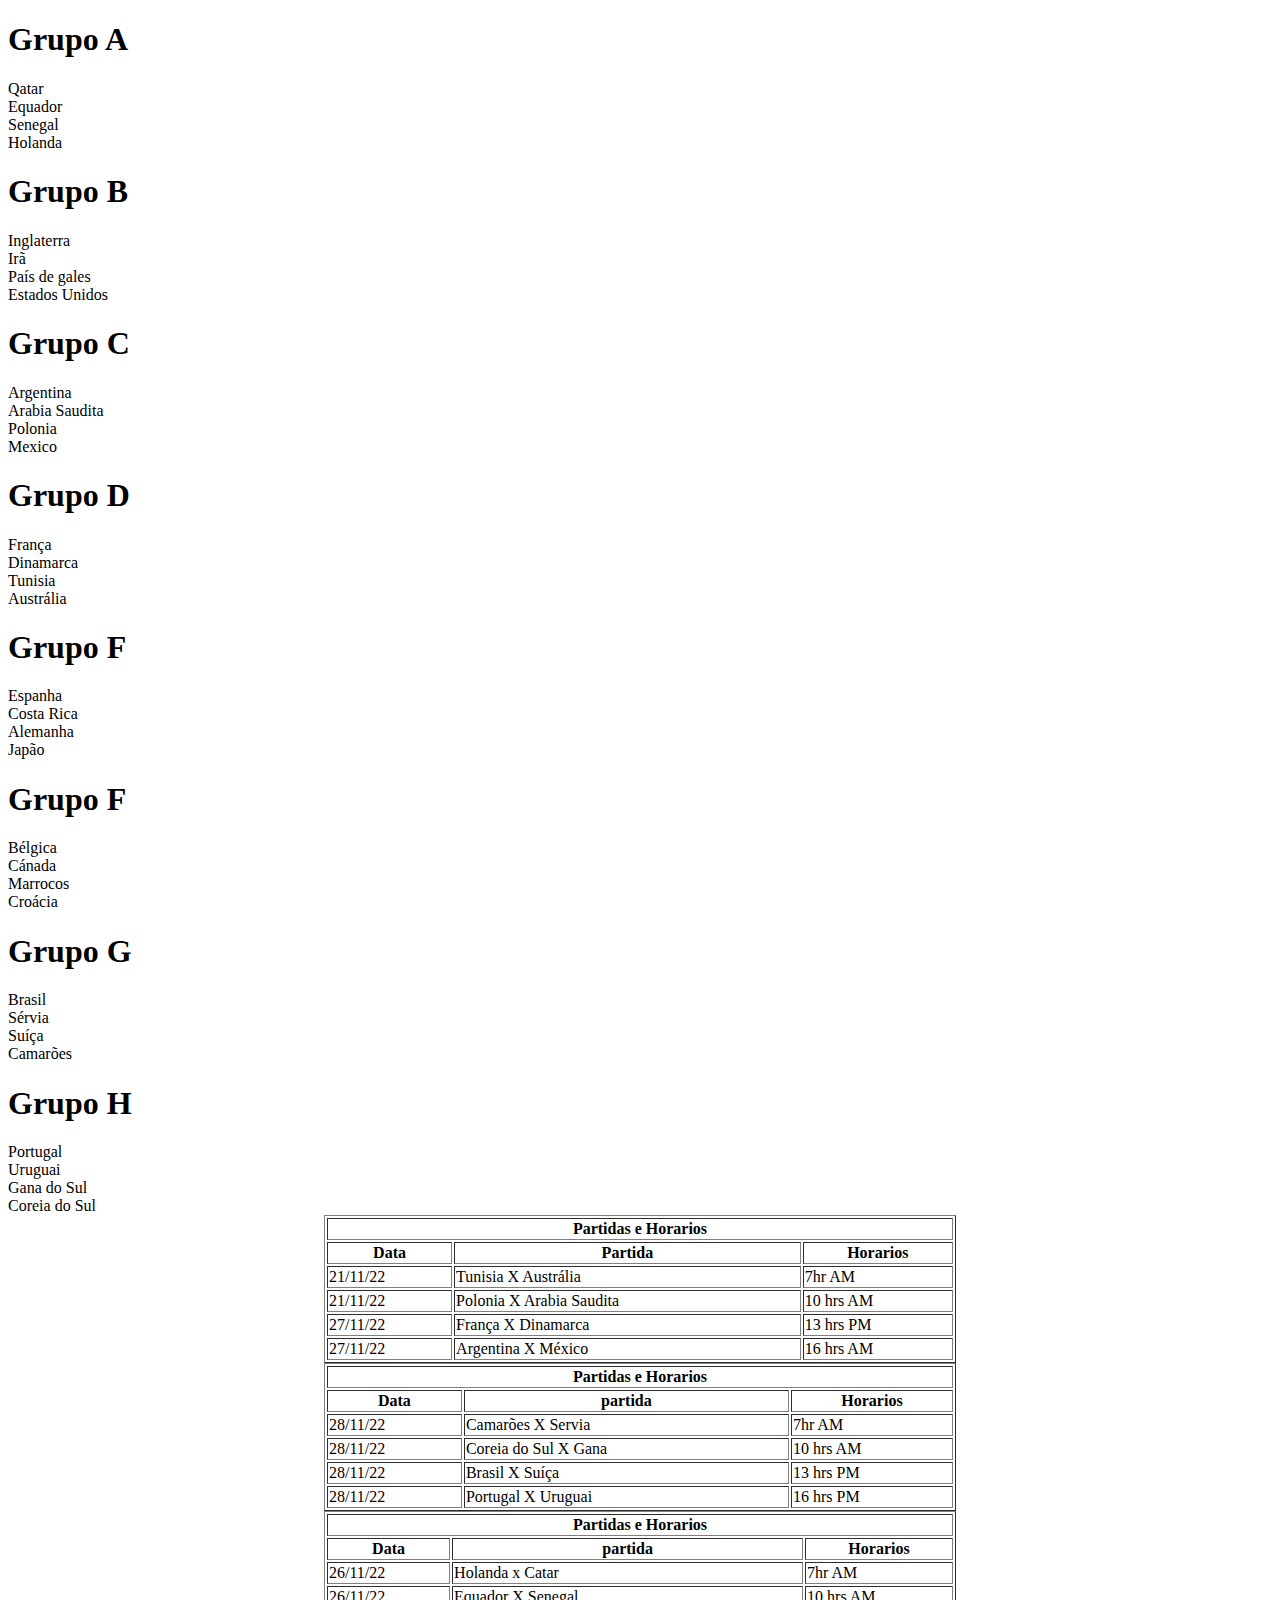
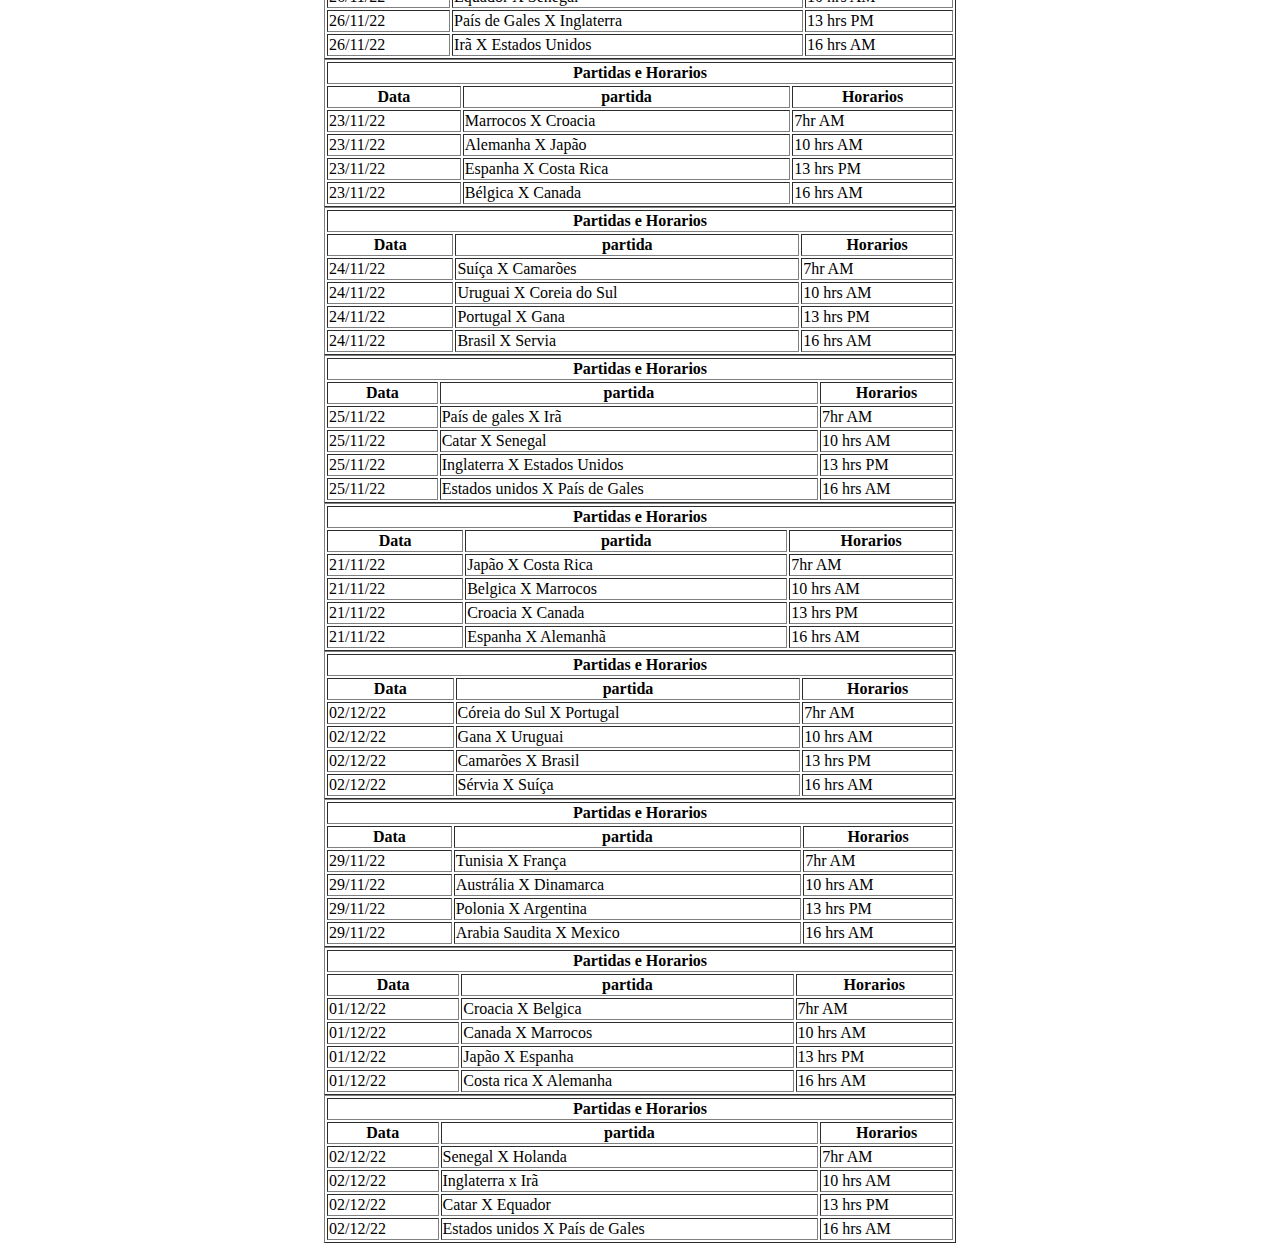
<file: jogosehorarios.html>
<!DOCTYPE html>
<html lang="en">

<head>
  <meta charset="UTF-8">
  <meta http-equiv="X-UA-Compatible" content="IE=edge">
  <meta name="viewport" content="width=device-width, initial-scale=1.0">
  <title>Tabela Horarios</title>

</head>

<body>
  <H1>Grupo A</H1>
  <li>Qatar</li>
  <li>Equador</li>
  <li>Senegal</li>
  <li>Holanda</li>
  <h1>Grupo B</h1>
  <li>Inglaterra</li>
  <li>Irã</li>
  <li>País de gales</li>
  <li>Estados Unidos</li>
  <h1>Grupo C</h1>
  <li>Argentina</li>
  <li>Arabia Saudita</li>
  <li>Polonia</li>
  <li>Mexico</li>
  <h1>Grupo D</h1>
  <li>França</li>
  <li>Dinamarca</li>
  <li>Tunisia</li>
  <li>Austrália</li>
  <h1>Grupo F</h1>
  <li>Espanha</li>
  <li>Costa Rica</li>
  <li>Alemanha</li>
  <li>Japão</li>
  <h1>Grupo F</h1>
  <li>Bélgica</li>
  <li>Cánada</li>
  <li>Marrocos</li>
  <li>Croácia</li>
  <h1>Grupo G</h1>
  <li>Brasil</li>
  <li>Sérvia</li>
  <li>Suíça</li>
  <li>Camarões</li>
  <h1>Grupo H</h1>
  <li>Portugal</li>
  <li>Uruguai</li>
  <li>Gana do Sul</li>
  <li>Coreia do Sul</li>

  <section>
    <div>
      <table border="1" style="width:50%; margin: auto">
        <tr>
          <th colspan="4">Partidas e Horarios</th>
        </tr>
        <tr>
          <th>Data</th>
          <th>Partida</th>
          <th>Horarios</th>


        </tr>
        <tr>
          <td>21/11/22</td>
          <td>Tunisia X Austrália</td>
          <td>7hr AM</td>


        </tr>
        <tr>
          <td>21/11/22</td>
          <td>Polonia X Arabia Saudita</td>
          <td>10 hrs AM</td>

        </tr>
        <tr>
          <td>27/11/22</td>
          <td>França X Dinamarca</td>
          <td>13 hrs PM</td>

        </tr>
        <tr>
          <td>27/11/22</td>
          <td>Argentina X México </td>
          <td>16 hrs AM</td>

        </tr>


      </table>
    </div>


  </section>

  <section>
    <div>
      <table border="1" style="width:50%; margin: auto">
        <tr>
          <th colspan="4">Partidas e Horarios</th>
        </tr>
        <tr>
          <th>Data</th>
          <th>partida</th>
          <th>Horarios</th>


        </tr>
        <tr>
          <td>28/11/22</td>
          <td>Camarões X Servia</td>
          <td>7hr AM</td>


        </tr>
        <tr>
          <td>28/11/22</td>
          <td>Coreia do Sul X Gana</td>
          <td>10 hrs AM</td>

        </tr>
        <tr>
          <td>28/11/22</td>
          <td>Brasil X Suíça</td>
          <td>13 hrs PM</td>
        </tr>
        <tr>
          <td>28/11/22</td>
          <td>Portugal X Uruguai </td>
          <td>16 hrs PM</td>
        </tr>


      </table>
    </div>



    <section>
      <div>
        <table border="1" style="width:50%; margin: auto">
          <tr>
            <th colspan="4">Partidas e Horarios</th>
          </tr>
          <tr>
            <th>Data</th>
            <th>partida</th>
            <th>Horarios</th>


          </tr>
          <tr>
            <td>26/11/22</td>
            <td>Holanda x Catar</td>
            <td>7hr AM</td>


          </tr>
          <tr>
            <td>26/11/22</td>
            <td>Equador X Senegal</td>
            <td>10 hrs AM</td>

          </tr>
          <tr>
            <td>26/11/22</td>
            <td>País de Gales X Inglaterra</td>
            <td>13 hrs PM</td>

          </tr>
          <tr>
            <td>26/11/22</td>
            <td>Irã X Estados Unidos </td>
            <td>16 hrs AM</td>
          </tr>


        </table>
      </div>


    </section>



  </section>

  <section>
    <div>
      <table border="1" style="width:50%; margin: auto">
        <tr>
          <th colspan="4">Partidas e Horarios</th>
        </tr>
        <tr>
          <th>Data</th>
          <th>partida</th>
          <th>Horarios</th>


        </tr>
        <tr>
          <td>23/11/22</td>
          <td>Marrocos X Croacia</td>
          <td>7hr AM</td>

        </tr>
        <tr>
          <td>23/11/22</td>
          <td>Alemanha X Japão</td>
          <td>10 hrs AM</td>
        </tr>
        <tr>
          <td>23/11/22</td>
          <td>Espanha X Costa Rica</td>
          <td>13 hrs PM</td>
        </tr>
        <tr>
          <td>23/11/22</td>
          <td>Bélgica X Canada </td>
          <td>16 hrs AM</td>
        </tr>


      </table>
    </div>


  </section>


  <section>
    <div>
      <table border="1" style="width:50%; margin: auto">
        <tr>
          <th colspan="4">Partidas e Horarios</th>
        </tr>
        <tr>
          <th>Data</th>
          <th>partida</th>
          <th>Horarios</th>


        </tr>
        <tr>
          <td>24/11/22</td>
          <td>Suíça X Camarões</td>
          <td>7hr AM</td>


        </tr>
        <tr>
          <td>24/11/22</td>
          <td>Uruguai X Coreia do Sul</td>
          <td>10 hrs AM</td>

        </tr>
        <tr>
          <td>24/11/22</td>
          <td>Portugal X Gana</td>
          <td>13 hrs PM</td>

        </tr>
        <tr>
          <td>24/11/22</td>
          <td>Brasil X Servia </td>
          <td>16 hrs AM</td>

        </tr>


      </table>
    </div>


  </section>

  <section>
    <div>
      <table border="1" style="width:50%; margin: auto">
        <tr>
          <th colspan="4">Partidas e Horarios</th>
        </tr>
        <tr>
          <th>Data</th>
          <th>partida</th>
          <th>Horarios</th>


        </tr>
        <tr>
          <td>25/11/22</td>
          <td>País de gales X Irã</td>
          <td>7hr AM</td>

        </tr>
        <tr>
          <td>25/11/22</td>
          <td>Catar X Senegal</td>
          <td>10 hrs AM</td>
        </tr>
        <tr>
          <td>25/11/22</td>
          <td>Inglaterra X Estados Unidos</td>
          <td>13 hrs PM</td>
        </tr>
        <tr>
          <td>25/11/22</td>
          <td>Estados unidos X País de Gales </td>
          <td>16 hrs AM</td>

        </tr>


      </table>
    </div>


  </section>


  <section>
    <div>
      <table border="1" style="width:50%; margin: auto">
        <tr>
          <th colspan="4">Partidas e Horarios</th>
        </tr>
        <tr>
          <th>Data</th>
          <th>partida</th>
          <th>Horarios</th>


        </tr>
        <tr>
          <td>21/11/22</td>
          <td>Japão X Costa Rica</td>
          <td>7hr AM</td>


        </tr>
        <tr>
          <td>21/11/22</td>
          <td>Belgica X Marrocos</td>
          <td>10 hrs AM</td>

        </tr>
        <tr>
          <td>21/11/22</td>
          <td>Croacia X Canada</td>
          <td>13 hrs PM</td>

        </tr>
        <tr>
          <td>21/11/22</td>
          <td>Espanha X Alemanhã </td>
          <td>16 hrs AM</td>

        </tr>


      </table>
    </div>


  </section>


  <section>
    <div>
      <table border="1" style="width:50%; margin: auto">
        <tr>
          <th colspan="4">Partidas e Horarios</th>
        </tr>
        <tr>
          <th>Data</th>
          <th>partida</th>
          <th>Horarios</th>


        </tr>
        <tr>
          <td>02/12/22</td>
          <td>Córeia do Sul X Portugal</td>
          <td>7hr AM</td>


        </tr>
        <tr>
          <td>02/12/22</td>
          <td>Gana X Uruguai</td>
          <td>10 hrs AM</td>

        </tr>
        <tr>
          <td>02/12/22</td>
          <td>Camarões X Brasil</td>
          <td>13 hrs PM</td>

        </tr>
        <tr>
          <td>02/12/22</td>
          <td>Sérvia X Suíça </td>
          <td>16 hrs AM</td>

        </tr>


      </table>
    </div>


  </section>


  <section>
    <div>
      <table border="1" style="width:50%; margin: auto">
        <tr>
          <th colspan="4">Partidas e Horarios</th>
        </tr>
        <tr>
          <th>Data</th>
          <th>partida</th>
          <th>Horarios</th>


        </tr>
        <tr>
          <td>29/11/22</td>
          <td>Tunisia X França</td>
          <td>7hr AM</td>


        </tr>
        <tr>
          <td>29/11/22</td>
          <td>Austrália X Dinamarca</td>
          <td>10 hrs AM</td>

        </tr>
        <tr>
          <td>29/11/22</td>
          <td>Polonia X Argentina</td>
          <td>13 hrs PM</td>

        </tr>
        <tr>
          <td>29/11/22</td>
          <td>Arabia Saudita X Mexico </td>
          <td>16 hrs AM</td>

        </tr>


      </table>
    </div>





  </section>



  <section>
    <div>
      <table border="1" style="width:50%; margin: auto">
        <tr>
          <th colspan="4">Partidas e Horarios</th>
        </tr>
        <tr>
          <th>Data</th>
          <th>partida</th>
          <th>Horarios</th>


        </tr>
        <tr>
          <td>01/12/22</td>
          <td>Croacia X Belgica</td>
          <td>7hr AM</td>


        </tr>
        <tr>
          <td>01/12/22</td>
          <td>Canada X Marrocos</td>
          <td>10 hrs AM</td>

        </tr>
        <tr>
          <td>01/12/22</td>
          <td>Japão X Espanha</td>
          <td>13 hrs PM</td>

        </tr>
        <tr>
          <td>01/12/22</td>
          <td>Costa rica X Alemanha </td>
          <td>16 hrs AM</td>

        </tr>


      </table>
    </div>


  </section>


  <section>
    <div>
      <table border="1" style="width:50%; margin: auto">
        <tr>
          <th colspan="4">Partidas e Horarios</th>
        </tr>
        <tr>
          <th>Data</th>
          <th>partida</th>
          <th>Horarios</th>


        </tr>
        <tr>
          <td>02/12/22</td>
          <td>Senegal X Holanda</td>
          <td>7hr AM</td>


        </tr>
        <tr>
          <td>02/12/22</td>
          <td>Inglaterra x Irã</td>
          <td>10 hrs AM</td>

        </tr>
        <tr>
          <td>02/12/22</td>
          <td>Catar X Equador</td>
          <td>13 hrs PM</td>

        </tr>
        <tr>
          <td>02/12/22</td>
          <td>Estados unidos X País de Gales </td>
          <td>16 hrs AM</td>

        </tr>


      </table>
    </div>


  </section>
















</body>

</html>
</file>
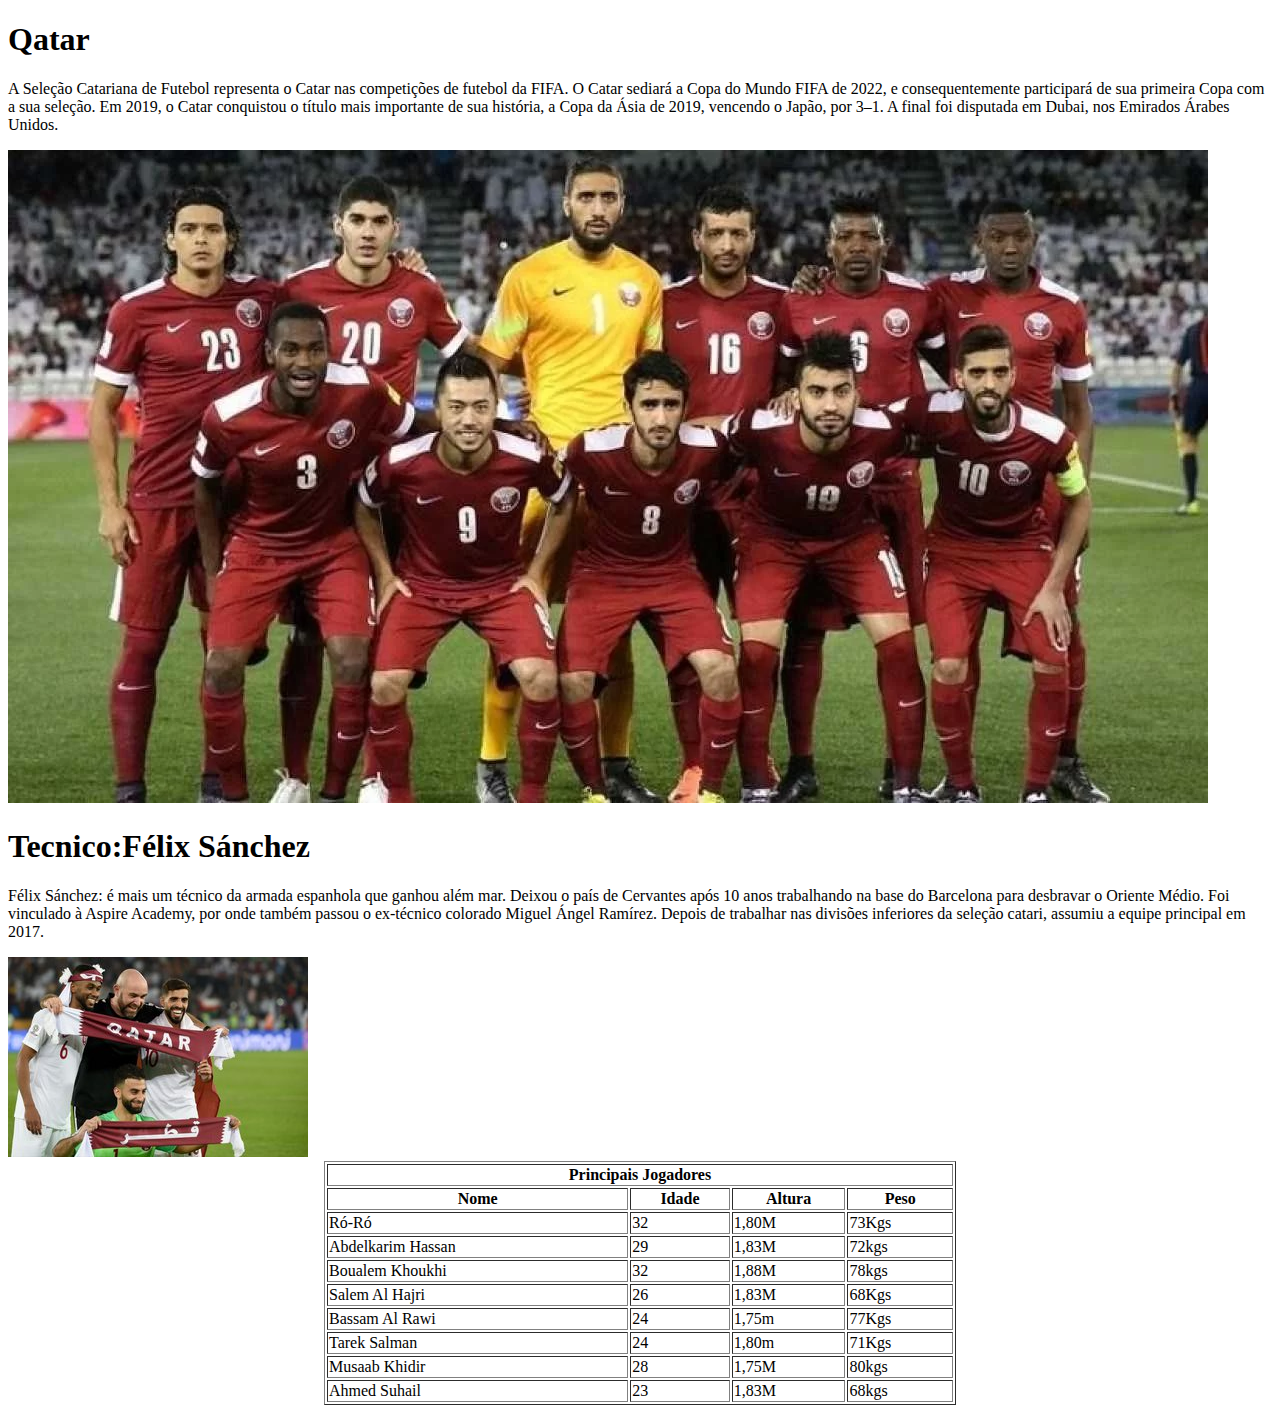
<file: qatar.html>
<!DOCTYPE html>
<html lang="pt-br">

<head>
  <meta charset="UTF-8">
  <meta http-equiv="X-UA-Compatible" content="IE=edge">
  <meta name="viewport" content="width=device-width, initial-scale=1.0">

  <title>Seleções</title>
</head>

<body>
  <h1>Qatar</h1>
  <p>A Seleção Catariana de Futebol representa o Catar nas competições de futebol da FIFA. O Catar sediará a Copa do Mundo FIFA de 2022, e consequentemente participará de sua primeira Copa com a sua seleção. Em 2019, o Catar conquistou o título mais importante de sua história, a Copa da Ásia de 2019, vencendo o Japão, por 3–1. A final foi disputada em Dubai, nos Emirados Árabes Unidos.</p>
  <img src="./Imagens/catar22.webp" alt="">
  <h1>Tecnico:Félix Sánchez</h1>
  <p>Félix Sánchez: é mais um técnico da armada espanhola que ganhou além mar. Deixou o país de Cervantes após 10 anos trabalhando na base do Barcelona para desbravar o Oriente Médio. Foi vinculado à Aspire Academy, por onde também passou o ex-técnico colorado Miguel Ángel Ramírez. Depois de trabalhar nas divisões inferiores da seleção catari, assumiu a equipe principal em 2017.</p>
  <img src="./Imagens/tecnicoqatar.jpg" alt="">
  <section>
    <div>
      <table border="1" style="width:50%; margin: auto">
        <tr>
          <th colspan="4">Principais Jogadores</th>
        </tr>
        <tr>
          <th>Nome</th>
          <th>Idade</th>
          <th>Altura</th>
          <th>Peso</th>
        </tr>
        <tr>
          <td>Ró-Ró</td>
          <td>32</td>
          <td>1,80M</td>
          <td>73Kgs</td>
        </tr>
        <tr>
          <td>Abdelkarim Hassan</td>
          <td>29</td>
          <td>1,83M</td>
          <td>72kgs</td>
        </tr>
        <tr>
          <td>Boualem Khoukhi</td>
          <td>32</td>
          <td>1,88M</td>
          <td>78kgs</td>
        </tr>
        <tr>
          <td>Salem Al Hajri</td>
          <td>26</td>
          <td>1,83M</td>
          <td>68Kgs</td>
        </tr>
        <tr>
          <td>Bassam Al Rawi</td>
          <td>24</td>
          <td>1,75m</td>
          <td>77Kgs</td>
        </tr>
        <tr>
          <td>Tarek Salman</td>
          <td>24</td>
          <td>1,80m</td>
          <td>71Kgs</td>
        </tr>
        <tr>
          <td>Musaab Khidir</td>
          <td>28</td>
          <td>1,75M</td>
          <td>80kgs</td>
        </tr>
        <tr>
          <td>Ahmed Suhail</td>
          <td>23</td>
          <td>1,83M</td>
          <td>68kgs</td>
        </tr>

      </table>
    </div>


  </section>


</body>

</html>
</file>
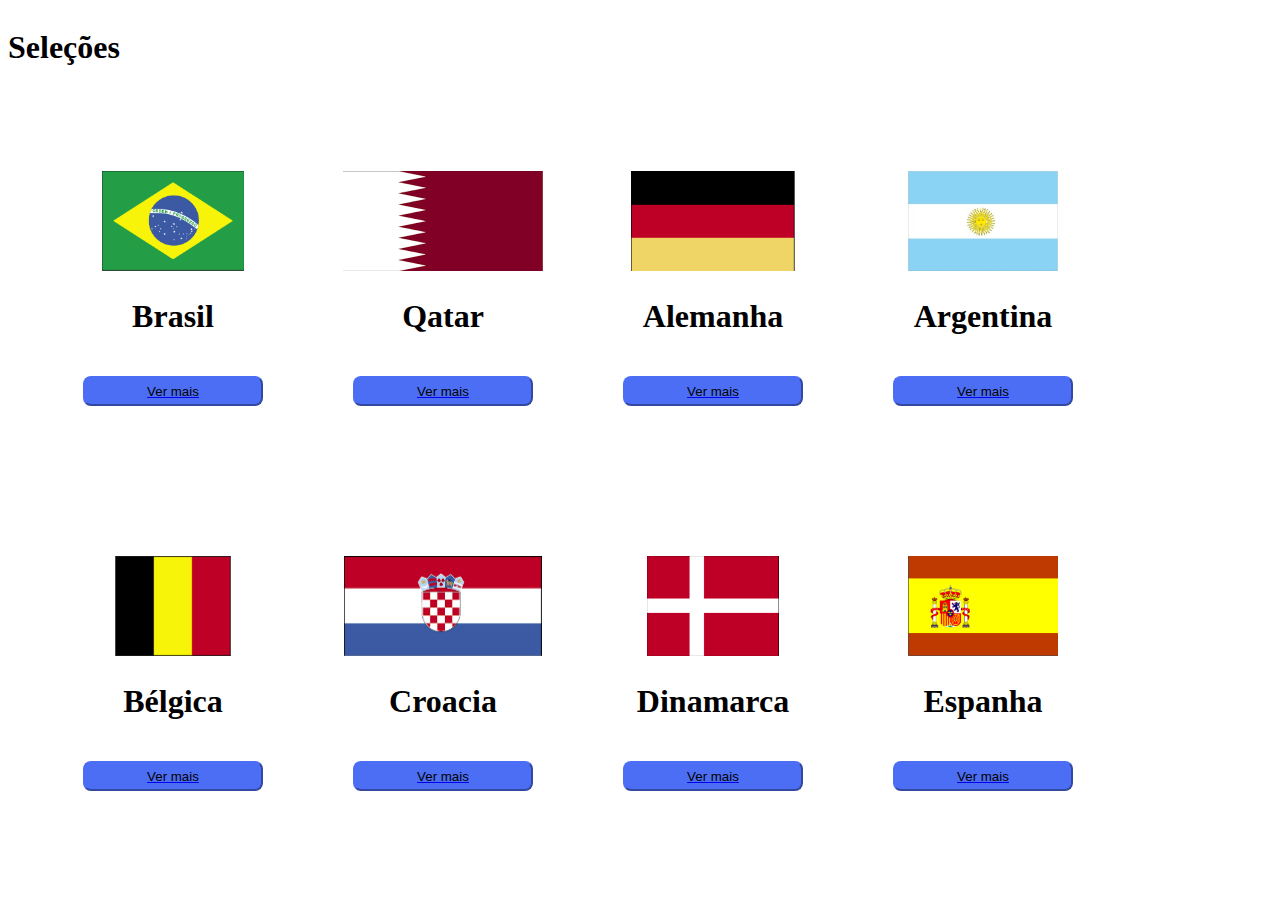
<file: selecoes.html>
<!DOCTYPE html>
<html lang="pt-br">

<head>
  <meta charset="UTF-8">
  <link rel="stylesheet" href="estilo.css">


  <title>Copa do mundo 2022</title>
</head>

<body>
  <style>

  </style>
  <header class="menu">
    <div class="container">

      <div class="menu-flex">
        <div class="menu-column">
          <h1 class="logo">Seleções</h1>
          <nav class="menu-nav">


          </nav>
        </div>
        <div class="menu-column menu-second-column">

        </div>
      </div>
  </header>
  <div class="conteiner">


    <main>
      <ul class="productswraper">
        <li class="item">
          <img class="Brasil" src="./Imagens/img01.png" alt="width10p">
          <h1>Brasil</h1>
          <form>
            <a href="brasil.html">
              <button type="button">Ver mais</button>
            </a>
          </form>

        </li>

        <li class="item">
          <img class="qatar" src="./Imagens/img02.png" alt="Cadeira gamer">
          <h1>Qatar</h1>
          <form>
            <a href="qatar.html">
              <button type="button">Ver mais</button>
            </a>
          </form>


        </li>

        <li class="item">
          <img class="alemanha" src="./Imagens/img03.png" alt="alemanha">
          <h1>Alemanha</h1>
          <form>
            <a href="alemanha.html">
              <button type="button">Ver mais</button>
            </a>
          </form>
        </li>

        <li class="item">
          <img class="argentina" src="./Imagens/img04.png" alt="argentina">
          <h1>Argentina</h1>
          <form>
            <a href="argentina.html">
              <button type="button">Ver mais</button>
            </a>
          </form>
        </li>

        <li class="item">
          <img class="belgica" src="./Imagens/img05.png" alt=belgica">
          <h1>Bélgica</h1>
          <form>
            <a href="belgica.html">
              <button type="button">Ver mais</button>
            </a>
          </form>
        </li>


        <li class="item">
          <img class="Ar condicionado" src="./Imagens/img06.png" alt="ar condicionado">
          <h1>Croacia</h1>
          <form>
            <a href="croacia.html">
              <button type="button">Ver mais</button>
            </a>
          </form>
        </li>

        <li class="item">
          <img class="dinamarca" src="./Imagens/img07.png" alt="dinamarca">
          <h1>Dinamarca</h1>
          <form>
            <a href="dinamarca.html">
              <button type="button">Ver mais</button>
            </a>
          </form>
        </li>

        <li class="item">
          <img class="espanha" src="./Imagens/imgg08.png" alt="espanha">
          <h1>Espanha</h1>
          <form>
            <a href="espanha.html">
              <button type="button">Ver mais</button>
            </a>
          </form>
        </li>
</file>
<file: style.css>
body{background-image: url(./Imagens/cp2022.webp);
  background-repeat:repeat;
  background-size:100%;}

{
  font-family:Verdana, Geneva, sans-serif
  font-size:20px
}

menu {
  margin: 0;
  padding:0;
  align-items: center;
}

li {
  list-style: none; 
  margin: 10px;
  display: inline;
}
li a {
  
  padding: 5px 10px; 
  margin:0;
  border: 0px solid #f00;
  align-items: center; 
  text-decoration: none;
  color:#FFF;
 
  -webkit-border-radius:5px;
  -moz-border-radius:5px;
  border-radius:5px;
}
li a:hover {
  background: #CCC;
  color: #000; 
  border-color: #000;
}

.pagina1{text-align: justify;

}
</file>
<file: estilo.css>
}
.menu {
  width: 100%;
  background: #ffffff;
  box-shadow: 0px 4px 30px -10px rgba(0, 0, 0, 0.1);
}

.menu-flex {
display: flex;
align-items: center;
}

.menu-column {
display: flex;
align-items: center;
width: 50%;
justify-content: flex-start;
}

.menu-column.menu-second-column {
justify-content: flex-end;
}

.menu-nav ul {
display: flex;
list-style: none;
gap: 10px; /* Vamos utilizar essa propriedade do flex para colocar um espaçamento entre os elementos*/
}

.menu-nav ul li a {
text-decoration: none;
color: #585e65;
}

.menu-link-button {
text-decoration: none;
height: 48px;
background-color: #4c6ef5;
color: #fff;
padding: 0 32px;
display: flex;
align-items: center;
border-radius: 4px;
}



.productswraper{
  
  border-radius: 10px;
  display: flex;
  max-width: 1200px;
  gap: 20px;
  height: 750px;
  flex-wrap: wrap;
  justify-content: space-evenly
  align-items: center;
  }
 .item{
 width: 250px;
 max-height: 370px;
  display: flex;
  flex-direction: column;
  justify-content: center;
  align-items: center;
 border-radius: 10px;

  
}
img{
  height: 100px;
  padding: 5px;

}

p{
  padding: 0 5px 0 5px;
  width: 230px;
  font-size: 13px;
  
}

 button{
  width: 180px ;
  height: 30px;
  display: flex;
  justify-content: center;
  align-items: center;
  background-color: #4c6ef5;
  color: black;
  border-radius: 8px;
  border-color: #4c6ef5;
  margin-top: 20px;
 }
</file>
